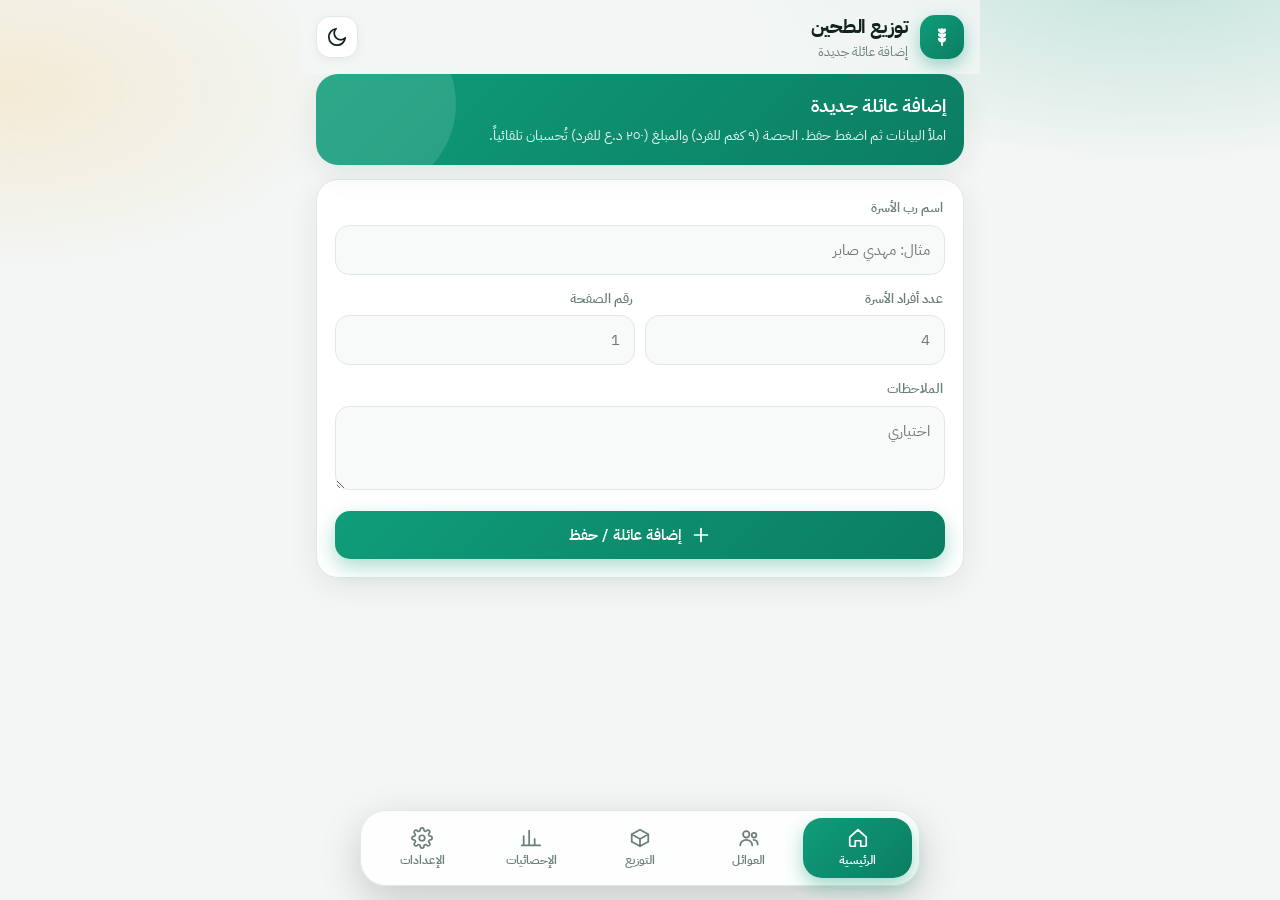
<file: index.html>
<!DOCTYPE html>
<html lang="ar" dir="rtl">
<head>
<meta charset="UTF-8">
<meta name="viewport" content="width=device-width,initial-scale=1,viewport-fit=cover,user-scalable=no">
<meta name="theme-color" content="#0f9d7a">
<meta name="apple-mobile-web-app-capable" content="yes">
<meta name="mobile-web-app-capable" content="yes">
<title>توزيع الطحين</title>
<link rel="manifest" href="manifest.json">
<link rel="icon" href="icon.svg" type="image/svg+xml">
<link rel="preconnect" href="https://fonts.googleapis.com">
<link rel="preconnect" href="https://fonts.gstatic.com" crossorigin>
<link href="https://fonts.googleapis.com/css2?family=IBM+Plex+Sans+Arabic:wght@400;500;600;700&family=Tajawal:wght@400;500;700;800&display=swap" rel="stylesheet">
<style>
:root{
  --bg:#f3f6f5;--bg2:#e6efec;--card:#ffffff;--card2:#f7faf9;--text:#10231e;--muted:#6b7f79;--line:#e0e9e6;
  --pri:#0f9d7a;--pri2:#0b7d62;--pri-soft:#dff5ee;--gold:#f5b942;--gold-soft:#fff3d6;
  --red:#e5484d;--red-soft:#fdeaea;--blue:#3b82f6;--blue-soft:#e6f0ff;--amber:#e08a00;--amber-soft:#fff1d9;
  --shadow:0 8px 30px rgba(16,35,30,.08);--shadow2:0 2px 10px rgba(16,35,30,.06);--r:22px;
  --font:'IBM Plex Sans Arabic','Tajawal',system-ui,-apple-system,'Segoe UI',Tahoma,sans-serif;
}
[data-theme=dark]{
  --bg:#0b1512;--bg2:#10201b;--card:#13241f;--card2:#183029;--text:#e8f3ef;--muted:#8fa8a0;--line:#223a33;
  --pri:#21c49b;--pri2:#16a681;--pri-soft:#12392f;--gold:#f5c35c;--gold-soft:#3a2f14;
  --red:#ff6b70;--red-soft:#3a1a1c;--blue:#6aa3ff;--blue-soft:#14284a;--amber:#ffb23f;--amber-soft:#3a2b10;
  --shadow:0 8px 30px rgba(0,0,0,.35);--shadow2:0 2px 10px rgba(0,0,0,.3);
}
*{box-sizing:border-box;-webkit-tap-highlight-color:transparent}
html,body{margin:0;padding:0}
body{font-family:var(--font);background:var(--bg);color:var(--text);min-height:100vh;overflow-x:hidden;font-size:15px;line-height:1.6}
body::before{content:"";position:fixed;inset:0;z-index:-1;background:
  radial-gradient(600px 300px at 90% -5%,color-mix(in srgb,var(--pri) 22%,transparent),transparent 70%),
  radial-gradient(500px 260px at 0% 10%,color-mix(in srgb,var(--gold) 18%,transparent),transparent 70%)}
button,input,select,textarea{font-family:inherit;font-size:inherit;color:inherit}
.app{max-width:680px;margin:0 auto;padding:0 16px calc(120px + env(safe-area-inset-bottom))}
header.top{position:sticky;top:0;z-index:20;margin:0 -16px;padding:calc(12px + env(safe-area-inset-top)) 16px 12px;display:flex;align-items:center;gap:12px;
  background:color-mix(in srgb,var(--bg) 78%,transparent);backdrop-filter:blur(16px);-webkit-backdrop-filter:blur(16px)}
.logo{width:44px;height:44px;border-radius:15px;background:linear-gradient(135deg,var(--pri),var(--pri2));display:grid;place-items:center;color:#fff;box-shadow:0 6px 16px color-mix(in srgb,var(--pri) 40%,transparent)}
.titles{flex:1;min-width:0}
.titles h1{margin:0;font-size:19px;font-weight:700;letter-spacing:-.2px}
.titles p{margin:0;font-size:12.5px;color:var(--muted)}
.icon-btn{width:42px;height:42px;border-radius:14px;border:1px solid var(--line);background:var(--card);display:grid;place-items:center;cursor:pointer;box-shadow:var(--shadow2);transition:.2s}
.icon-btn:active{transform:scale(.92)}
svg.i{width:22px;height:22px;stroke:currentColor;fill:none;stroke-width:1.9;stroke-linecap:round;stroke-linejoin:round;flex:none}
/* pages */
main{position:relative}
.page{display:none}
.page.active{display:block}
.page.from-left{animation:fromLeft .38s cubic-bezier(.2,.8,.2,1)}
.page.from-right{animation:fromRight .38s cubic-bezier(.2,.8,.2,1)}
.page.fade{animation:fade .3s ease}
@keyframes fromLeft{from{opacity:0;transform:translateX(-46px) scale(.98)}to{opacity:1;transform:none}}
@keyframes fromRight{from{opacity:0;transform:translateX(46px) scale(.98)}to{opacity:1;transform:none}}
@keyframes fade{from{opacity:0}to{opacity:1}}
.page-title{display:flex;align-items:center;gap:10px;margin:8px 2px 14px}
.page-title h2{margin:0;font-size:22px;font-weight:700}
.page-title .pill{margin-inline-start:auto}
.card{background:var(--card);border:1px solid var(--line);border-radius:var(--r);padding:18px;box-shadow:var(--shadow);margin-bottom:14px}
.hero{background:linear-gradient(135deg,var(--pri),var(--pri2));color:#fff;border:none;position:relative;overflow:hidden}
.hero::after{content:"";position:absolute;width:180px;height:180px;border-radius:50%;background:rgba(255,255,255,.12);left:-40px;top:-60px}
.hero h3{margin:0 0 4px;font-size:18px}.hero p{margin:0;opacity:.9;font-size:13.5px}
label.f{display:block;font-size:13px;font-weight:600;color:var(--muted);margin:0 2px 6px}
.field{margin-bottom:14px}
input[type=text],input[type=number],input[type=password],input[type=url],input[type=search],select,textarea{
  width:100%;padding:13px 14px;border-radius:14px;border:1.5px solid var(--line);background:var(--card2);outline:none;transition:.2s;appearance:none;-webkit-appearance:none}
textarea{resize:vertical;min-height:84px}
input:focus,select:focus,textarea:focus{border-color:var(--pri);box-shadow:0 0 0 4px color-mix(in srgb,var(--pri) 18%,transparent);background:var(--card)}
select{background-image:url("data:image/svg+xml,%3Csvg xmlns='http://www.w3.org/2000/svg' width='14' height='14' viewBox='0 0 24 24' fill='none' stroke='%23889' stroke-width='2.5'%3E%3Cpath d='M6 9l6 6 6-6'/%3E%3C/svg%3E");background-repeat:no-repeat;background-position:14px center;padding-inline-start:36px}
.search{position:relative}
.search svg{position:absolute;inset-inline-start:14px;top:50%;transform:translateY(-50%);color:var(--muted);width:20px;height:20px}
.search input{padding-inline-start:44px}
.btn{display:inline-flex;align-items:center;justify-content:center;gap:8px;padding:13px 18px;border-radius:15px;border:none;font-weight:600;cursor:pointer;transition:.18s;background:var(--pri-soft);color:var(--pri2);white-space:nowrap}
[data-theme=dark] .btn{color:var(--pri)}
.btn:active{transform:scale(.96)}
.btn.primary{background:linear-gradient(135deg,var(--pri),var(--pri2));color:#fff;box-shadow:0 8px 20px color-mix(in srgb,var(--pri) 35%,transparent)}
.btn.danger{background:var(--red-soft);color:var(--red)}
.btn.gold{background:var(--gold-soft);color:var(--amber)}
.btn.blue{background:var(--blue-soft);color:var(--blue)}
.btn.ghost{background:var(--card2);color:var(--text);border:1px solid var(--line)}
.btn.block{width:100%}
.btn.sm{padding:9px 12px;font-size:13px;border-radius:12px}
.btn[disabled]{opacity:.5;pointer-events:none}
.row{display:flex;gap:10px;flex-wrap:wrap}
.row>*{flex:1}
.muted{color:var(--muted)}
.pill{display:inline-flex;align-items:center;gap:6px;padding:4px 11px;border-radius:99px;font-size:12.5px;font-weight:600;background:var(--pri-soft);color:var(--pri2)}
[data-theme=dark] .pill{color:var(--pri)}
.pill.full{background:var(--pri-soft);color:var(--pri2)}
.pill.part{background:var(--amber-soft);color:var(--amber)}
.pill.none{background:var(--red-soft);color:var(--red)}
.pill.ok{background:var(--pri-soft);color:var(--pri2)}
.pill.bad{background:var(--red-soft);color:var(--red)}
.sticky-tools{position:sticky;top:calc(68px + env(safe-area-inset-top));z-index:10;background:color-mix(in srgb,var(--bg) 85%,transparent);backdrop-filter:blur(12px);-webkit-backdrop-filter:blur(12px);margin:0 -16px 12px;padding:6px 16px}
/* family card */
.fam-head{display:flex;gap:12px;align-items:center;margin-bottom:12px}
.avatar{width:46px;height:46px;border-radius:16px;background:linear-gradient(135deg,var(--gold),#ec9c1d);color:#fff;font-weight:800;display:grid;place-items:center;font-size:19px}
.fam-head h3{margin:0;font-size:17px;font-weight:700}
.grid2{display:grid;grid-template-columns:1fr 1fr;gap:8px}
.kv{background:var(--card2);border:1px solid var(--line);border-radius:14px;padding:10px 12px}
.kv small{display:block;color:var(--muted);font-size:12px}
.kv b{font-size:15px;font-weight:700}
.kv.wide{grid-column:1/-1}
.note{margin-top:10px;background:var(--gold-soft);color:var(--amber);padding:9px 12px;border-radius:12px;font-size:13.5px}
.linked{margin-top:10px;background:var(--blue-soft);color:var(--blue);padding:9px 12px;border-radius:12px;font-size:13.5px}
.actions{display:grid;grid-template-columns:1fr 1fr;gap:8px;margin-top:12px}
/* dist */
.line{display:flex;justify-content:space-between;gap:10px;padding:9px 0;border-bottom:1px dashed var(--line)}
.line:last-of-type{border-bottom:none}
.line span:first-child{color:var(--muted)}
.line b{font-weight:600;text-align:left}
.check{display:flex;align-items:center;gap:12px;padding:13px 14px;border:1.5px solid var(--line);border-radius:16px;background:var(--card2);cursor:pointer;margin-top:10px;transition:.2s;user-select:none}
.check input{display:none}
.check .box{width:26px;height:26px;border-radius:9px;border:2px solid var(--muted);display:grid;place-items:center;transition:.2s;flex:none;color:transparent}
.check input:checked+.box{background:var(--pri);border-color:var(--pri);color:#fff}
.check input:checked~.t{color:var(--pri2)}
.check.off{opacity:.55;pointer-events:none}
.seg{display:flex;background:var(--card2);border:1px solid var(--line);border-radius:15px;padding:4px;gap:4px;margin-bottom:12px}
.seg button{flex:1;border:none;background:none;padding:10px;border-radius:12px;font-weight:600;cursor:pointer;color:var(--muted);transition:.2s}
.seg button.on{background:var(--card);color:var(--pri2);box-shadow:var(--shadow2)}
[data-theme=dark] .seg button.on{color:var(--pri)}
.member-mini{display:flex;align-items:center;justify-content:space-between;padding:10px 12px;background:var(--card2);border:1px solid var(--line);border-radius:14px;margin-top:8px}
.joint-tag{display:inline-flex;gap:6px;align-items:center;font-size:12.5px;color:var(--blue);background:var(--blue-soft);padding:3px 10px;border-radius:99px;font-weight:600}
.varmark{display:flex;align-items:center;justify-content:space-between;gap:8px;margin-bottom:12px;padding:9px 12px;border-radius:12px;font-weight:700;font-size:13.5px}
.varmark.add{background:var(--pri-soft);color:var(--pri2)}.varmark.del{background:var(--red-soft);color:var(--red)}
.varmark small{font-weight:500;opacity:.8}.varmark button{border:none;background:rgba(0,0,0,.08);color:inherit;border-radius:9px;padding:4px 10px;cursor:pointer;font-weight:600}
.empty{text-align:center;color:var(--muted);padding:38px 12px}
.empty svg{width:54px;height:54px;opacity:.5;margin-bottom:8px}
/* stats */
.stats{display:grid;grid-template-columns:1fr 1fr;gap:10px;margin-bottom:14px}
.stat{background:var(--card);border:1px solid var(--line);border-radius:20px;padding:14px;box-shadow:var(--shadow2)}
.stat small{color:var(--muted);font-size:12.5px;display:block}
.stat b{font-size:22px;font-weight:800;display:block;margin-top:2px}
.stat .s{font-size:12.5px;color:var(--muted)}
.stat.g{background:linear-gradient(135deg,var(--pri),var(--pri2));color:#fff;border:none}
.stat.g small,.stat.g .s{color:rgba(255,255,255,.85)}
.stat.y{background:linear-gradient(135deg,var(--gold),#ec9c1d);color:#fff;border:none}
.stat.y small,.stat.y .s{color:rgba(255,255,255,.9)}
details.acc{background:var(--card);border:1px solid var(--line);border-radius:20px;margin-bottom:10px;box-shadow:var(--shadow2);overflow:hidden}
details.acc summary{list-style:none;padding:15px 16px;font-weight:700;cursor:pointer;display:flex;align-items:center;gap:10px}
details.acc summary::-webkit-details-marker{display:none}
details.acc summary .chev{margin-inline-start:auto;transition:.25s}
details.acc[open] summary .chev{transform:rotate(180deg)}
details.acc .body{padding:0 16px 16px}
ol.names{margin:12px 0 0;padding:0;list-style:none;counter-reset:n;max-height:340px;overflow:auto}
ol.names li{counter-increment:n;display:flex;gap:12px;align-items:center;padding:10px 4px;border-bottom:1px dashed var(--line)}
ol.names li::before{content:counter(n);min-width:30px;height:30px;border-radius:10px;background:var(--pri-soft);color:var(--pri2);font-weight:700;font-size:13px;display:grid;place-items:center}
[data-theme=dark] ol.names li::before{color:var(--pri)}
.chips{display:flex;flex-wrap:wrap;gap:8px}
.chip{padding:10px 16px;border-radius:14px;border:1.5px solid var(--line);background:var(--card2);cursor:pointer;font-weight:600;transition:.2s}
.chip.on{background:var(--pri);color:#fff;border-color:var(--pri);box-shadow:0 6px 14px color-mix(in srgb,var(--pri) 30%,transparent)}
/* nav */
nav.dock{position:fixed;z-index:30;bottom:calc(14px + env(safe-area-inset-bottom));left:50%;transform:translateX(-50%);width:min(560px,calc(100% - 24px));
  display:flex;padding:7px;border-radius:26px;background:color-mix(in srgb,var(--card) 82%,transparent);backdrop-filter:blur(22px);-webkit-backdrop-filter:blur(22px);
  border:1px solid var(--line);box-shadow:0 14px 40px rgba(0,0,0,.18)}
nav.dock button{flex:1;border:none;background:none;display:flex;flex-direction:column;align-items:center;gap:3px;padding:9px 2px;border-radius:19px;color:var(--muted);font-size:11.5px;font-weight:600;cursor:pointer;transition:.28s}
nav.dock button.on{background:linear-gradient(135deg,var(--pri),var(--pri2));color:#fff;box-shadow:0 8px 18px color-mix(in srgb,var(--pri) 38%,transparent)}
nav.dock button:active{transform:scale(.93)}
/* sheet */
.sheet-wrap{position:fixed;inset:0;z-index:50;background:rgba(5,15,12,.5);backdrop-filter:blur(4px);display:none;align-items:flex-end;justify-content:center}
.sheet-wrap.show{display:flex;animation:fade .2s}
.sheet{width:min(680px,100%);max-height:90vh;overflow:auto;background:var(--card);border-radius:28px 28px 0 0;padding:12px 18px calc(24px + env(safe-area-inset-bottom));animation:up .32s cubic-bezier(.2,.8,.2,1)}
@keyframes up{from{transform:translateY(60%);opacity:.4}to{transform:none;opacity:1}}
.sheet .grab{width:44px;height:5px;border-radius:9px;background:var(--line);margin:0 auto 14px}
.sheet h3{margin:0 0 14px;font-size:19px}
.numgrid{display:grid;grid-template-columns:repeat(5,1fr);gap:8px}
.numgrid button{padding:14px 0;border-radius:14px;border:1.5px solid var(--line);background:var(--card2);font-weight:700;font-size:16px;cursor:pointer}
.numgrid button:active{background:var(--pri);color:#fff}
.pick{display:flex;align-items:center;gap:12px;padding:12px;border:1px solid var(--line);border-radius:14px;margin-top:8px;cursor:pointer;background:var(--card2)}
.pick input{width:22px;height:22px;accent-color:var(--pri)}
#toast{position:fixed;z-index:70;top:calc(16px + env(safe-area-inset-top));left:50%;transform:translate(-50%,-120px);background:var(--text);color:var(--bg);padding:12px 18px;border-radius:16px;font-weight:600;max-width:90%;text-align:center;transition:.4s cubic-bezier(.2,.8,.2,1);box-shadow:var(--shadow)}
#toast.show{transform:translate(-50%,0)}
.section-h{font-weight:700;margin:18px 4px 10px;display:flex;align-items:center;gap:8px}
.hint{font-size:12.5px;color:var(--muted);margin-top:8px}
.clock{font-variant-numeric:tabular-nums}
@media (max-width:380px){.actions{grid-template-columns:1fr}.numgrid{grid-template-columns:repeat(4,1fr)}}
</style>
</head>
<body>
<div class="app">
  <header class="top">
    <div class="logo"><svg class="i" viewBox="0 0 24 24"><path d="M12 3v18M12 7c-2 0-3.5-1.4-3.5-3.2C10.2 3.8 12 5 12 7zM12 7c2 0 3.5-1.4 3.5-3.2C13.8 3.8 12 5 12 7zM12 12c-2 0-3.5-1.4-3.5-3.2C10.2 8.8 12 10 12 12zM12 12c2 0 3.5-1.4 3.5-3.2C13.8 8.8 12 10 12 12zM12 17c-2 0-3.5-1.4-3.5-3.2C10.2 13.8 12 15 12 17zM12 17c2 0 3.5-1.4 3.5-3.2C13.8 13.8 12 15 12 17z"/></svg></div>
    <div class="titles"><h1>توزيع الطحين</h1><p id="subtitle">إدارة العوائل والحصص الشهرية</p></div>
    <button class="icon-btn" id="themeBtn" title="الوضع" aria-label="تبديل الوضع"></button>
  </header>

  <main id="main">
    <!-- 1 الرئيسية -->
    <section class="page active" id="p0">
      <div class="card hero"><h3>إضافة عائلة جديدة</h3><p>املأ البيانات ثم اضغط حفظ. الحصة (٩ كغم للفرد) والمبلغ (٢٥٠ د.ع للفرد) تُحسبان تلقائياً.</p></div>
      <form class="card" id="addForm" autocomplete="off">
        <div class="field"><label class="f">اسم رب الأسرة</label><input type="text" id="aName" placeholder="مثال: مهدي صابر" required></div>
        <div class="row">
          <div class="field"><label class="f">عدد أفراد الأسرة</label><input type="number" id="aMembers" inputmode="numeric" min="1" placeholder="4" required></div>
          <div class="field"><label class="f">رقم الصفحة</label><input type="text" id="aPage" inputmode="numeric" placeholder="1" required></div>
        </div>
        <div class="field"><label class="f">الملاحظات</label><textarea id="aNotes" placeholder="اختياري"></textarea></div>
        <button class="btn primary block" type="submit" id="addBtn"></button>
      </form>
    </section>

    <!-- 2 العوائل -->
    <section class="page" id="p1">
      <div class="page-title"><h2>العوائل</h2><span class="pill" id="famCount">0</span></div>
      <div class="sticky-tools"><div class="search"><svg class="i" viewBox="0 0 24 24"><circle cx="11" cy="11" r="7"/><path d="M20 20l-3.5-3.5"/></svg><input type="search" id="famSearch" placeholder="ابحث بالاسم أو رقم الصفحة"></div></div>
      <div class="row" style="margin-bottom:14px">
        <button class="btn blue" id="famBackup"></button>
        <button class="btn gold" id="famRestore"></button>
        <input type="file" id="famRestoreFile" accept=".json,application/json" hidden>
      </div>
      <div id="famList"></div>
    </section>

    <!-- 3 التوزيع -->
    <section class="page" id="p2">
      <div class="page-title"><h2>التوزيع</h2></div>
      <div class="card">
        <div class="row">
          <div class="field"><label class="f">السنة</label><select id="dYear"></select></div>
          <div class="field"><label class="f">الشهر</label><select id="dMonth"></select></div>
        </div>
        <div class="field"><label class="f">اسم الموزّع</label><input type="text" id="dDist" placeholder="يُحفظ تلقائياً لهذا الشهر"></div>
        <div class="line"><span>الوقت والتاريخ</span><b class="clock" id="dClock">—</b></div>
        <div class="hint" id="dHint"></div>
      </div>
      <div class="search" style="margin-bottom:14px"><svg class="i" viewBox="0 0 24 24"><circle cx="11" cy="11" r="7"/><path d="M20 20l-3.5-3.5"/></svg><input type="search" id="dSearch" placeholder="ابحث عن العائلة المراد التوزيع لها"></div>
      <div id="dResults"></div>
    </section>

    <!-- 4 الإحصائيات -->
    <section class="page" id="p3">
      <div class="page-title"><h2>الإحصائيات</h2></div>
      <div class="card"><div class="row">
        <div class="field" style="margin:0"><label class="f">السنة</label><select id="sYear"></select></div>
        <div class="field" style="margin:0"><label class="f">الشهر</label><select id="sMonth"></select></div>
      </div></div>
      <div class="stats" id="statsGrid"></div>
      <div id="statLists"></div>
      <div class="card" style="margin-top:16px">
        <div class="section-h" style="margin-top:0"><span id="expIcon"></span> تصدير وطباعة القوائم</div>
        <label class="f">صيغة الملف</label>
        <div class="chips" id="fmtChips">
          <div class="chip on" data-v="docx">Word .docx</div><div class="chip" data-v="xlsx">Excel .xlsx</div><div class="chip" data-v="pdf">PDF</div><div class="chip" data-v="txt">TXT</div><div class="chip" data-v="html">HTML</div>
        </div>
        <div class="field" style="margin-top:14px"><label class="f">القائمة المطلوبة</label>
          <select id="expList"><option value="all">قائمة أسماء الأسر بالكامل</option><option value="full">قائمة الأسر المستلمة بالكامل</option><option value="part">قائمة الأسر المستلمة بشكل جزئي</option><option value="none">قائمة الأسر غير المستلمة إطلاقاً</option></select></div>
        <div class="row"><button class="btn primary" id="expDown"></button><button class="btn blue" id="expShare"></button><button class="btn ghost" id="expPrint"></button></div>
        <div class="hint">يُنشأ ملف حقيقي بالصيغة المختارة ويُحفظ في ملفات الهاتف ويفتح بأي قارئ ملفات.</div>
      </div>
    </section>

    <!-- 5 الإعدادات -->
    <section class="page" id="p4">
      <div class="page-title"><h2>الإعدادات</h2></div>
      <div class="card">
        <div class="section-h" style="margin-top:0"><span class="ico" data-i="save"></span> النسخ الاحتياطي الكامل</div>
        <div class="row"><button class="btn primary" id="fullBackup"></button><button class="btn gold" id="fullRestore"></button></div>
        <input type="file" id="fullRestoreFile" accept=".json,application/json" hidden>
        <div class="hint">النسخة الكاملة تشمل العوائل وسجل التوزيع والإعدادات (بدون رمز البوت).</div>
      </div>
      <div class="card">
        <div class="section-h" style="margin-top:0"><span class="ico" data-i="cloud"></span> المزامنة Google Sheets</div>
        <div class="field"><label class="f">رابط Google Apps Script</label><input type="url" id="sheetUrl" placeholder="https://script.google.com/macros/s/.../exec" dir="ltr"></div>
        <button class="btn primary block" id="sheetSave"></button>
        <div class="line" style="margin-top:8px"><span>حالة المزامنة</span><b><span class="pill none" id="sheetStatus">غير جاهز</span></b></div>
        <div class="row" style="margin-top:8px"><button class="btn blue" id="sheetSync"></button><button class="btn gold" id="sheetRestore"></button></div>
        <div class="hint" id="sheetLast"></div>
      </div>
      <div class="card">
        <div class="section-h" style="margin-top:0"><span class="ico" data-i="send"></span> إشعارات Telegram</div>
        <p class="muted" style="margin-top:0;font-size:13.5px">أدخل توكن البوت فقط. سيبحث التطبيق تلقائياً عن آخر قروب/مجموعة أرسل فيها البوت أو استلم منها رسالة، ويحفظ Chat ID داخلياً. لا تحتاج إلى إدخال Chat ID يدوياً.</p>
        <div class="field"><label class="f">توكن بوت Telegram</label><input type="password" id="tgToken" placeholder="123456789:AA..." dir="ltr" autocomplete="off"></div>
        <div class="row"><button class="btn primary" id="tgSave"></button><button class="btn blue" id="tgDiscover"></button><button class="btn ghost" id="tgTest"></button></div>
        <div class="line" style="margin-top:8px"><span>الحالة</span><b><span class="pill none" id="tgStatus">غير مُهيّأ</span></b></div>
        <div class="hint" id="tgChatInfo"></div>
      </div>
      <div class="card">
        <div class="section-h" style="margin-top:0"><span class="ico" data-i="moon"></span> المظهر</div>
        <div class="seg" id="themeSeg"><button data-v="auto">تلقائي</button><button data-v="light">فاتح</button><button data-v="dark">داكن</button></div>
      </div>
    </section>
  </main>
</div>

<nav class="dock" id="dock"></nav>
<div class="sheet-wrap" id="sheetWrap"><div class="sheet" id="sheet"></div></div>
<div id="toast"></div>

<script>
'use strict';
/* ========= ثوابت ========= */
const KEY='flourApp.v1', TOK_KEY='flourApp.tgToken';
const KG_PER_PERSON=9, PRICE_PER_PERSON=250, BAG=50;
const DEFAULT_SHEET='https://script.google.com/macros/s/AKfycbznQEkShjF-xUKw6oqso3JF8F31Gde44X9k23e41LhGQbSF8SHQ4VacNKlEAMklmOKa/exec';
const MONTHS=['يناير','فبراير','مارس','أبريل','مايو','يونيو','يوليو','أغسطس','سبتمبر','أكتوبر','نوفمبر','ديسمبر'];
const PAGES=[['home','الرئيسية'],['users','العوائل'],['box','التوزيع'],['chart','الإحصائيات'],['gear','الإعدادات']];
const SUB=['إضافة عائلة جديدة','قائمة العوائل والحصص','تسجيل استلام الحصص','أرقام وقوائم الشهر','النسخ والمزامنة والإشعارات'];

/* ========= أيقونات ========= */
const IC={
 home:'<path d="M3 11l9-8 9 8v9a1 1 0 0 1-1 1h-5v-6H9v6H4a1 1 0 0 1-1-1z"/>',
 users:'<circle cx="9" cy="8" r="3.5"/><path d="M2.5 20c0-3.5 3-6 6.5-6s6.5 2.5 6.5 6"/><circle cx="17.5" cy="9" r="2.5"/><path d="M17 14c2.8.2 4.5 2.3 4.5 5"/>',
 box:'<path d="M21 8l-9-5-9 5 9 5 9-5z"/><path d="M3 8v8l9 5 9-5V8M12 13v8"/>',
 chart:'<path d="M4 20V10M10 20V4M16 20v-7M22 20H2"/>',
 gear:'<circle cx="12" cy="12" r="3"/><path d="M19.4 15a1.7 1.7 0 0 0 .3 1.8l.1.1a2 2 0 1 1-2.8 2.8l-.1-.1a1.7 1.7 0 0 0-1.8-.3 1.7 1.7 0 0 0-1 1.5V21a2 2 0 1 1-4 0v-.1a1.7 1.7 0 0 0-1.1-1.5 1.7 1.7 0 0 0-1.8.3l-.1.1a2 2 0 1 1-2.8-2.8l.1-.1a1.7 1.7 0 0 0 .3-1.8 1.7 1.7 0 0 0-1.5-1H3a2 2 0 1 1 0-4h.1a1.7 1.7 0 0 0 1.5-1.1 1.7 1.7 0 0 0-.3-1.8l-.1-.1a2 2 0 1 1 2.8-2.8l.1.1a1.7 1.7 0 0 0 1.8.3H9a1.7 1.7 0 0 0 1-1.5V3a2 2 0 1 1 4 0v.1a1.7 1.7 0 0 0 1 1.5 1.7 1.7 0 0 0 1.8-.3l.1-.1a2 2 0 1 1 2.8 2.8l-.1.1a1.7 1.7 0 0 0-.3 1.8V9a1.7 1.7 0 0 0 1.5 1H21a2 2 0 1 1 0 4h-.1a1.7 1.7 0 0 0-1.5 1z"/>',
 plus:'<path d="M12 5v14M5 12h14"/>', minus:'<path d="M5 12h14"/>',
 edit:'<path d="M12 20h9"/><path d="M16.5 3.5a2.1 2.1 0 0 1 3 3L7 19l-4 1 1-4z"/>',
 trash:'<path d="M3 6h18M8 6V4h8v2M19 6l-1 14H6L5 6M10 11v6M14 11v6"/>',
 link:'<path d="M10 14a5 5 0 0 0 7 0l3-3a5 5 0 0 0-7-7l-1 1"/><path d="M14 10a5 5 0 0 0-7 0l-3 3a5 5 0 0 0 7 7l1-1"/>',
 swap:'<path d="M7 4l-4 4 4 4M3 8h14M17 20l4-4-4-4M21 16H7"/>',
 save:'<path d="M5 3h11l4 4v13a1 1 0 0 1-1 1H5a1 1 0 0 1-1-1V4a1 1 0 0 1 1-1z"/><path d="M8 3v5h7M8 21v-7h8v7"/>',
 down:'<path d="M12 3v12M7 10l5 5 5-5M4 21h16"/>', up:'<path d="M12 21V9M7 14l5-5 5 5M4 3h16"/>',
 share:'<circle cx="18" cy="5" r="3"/><circle cx="6" cy="12" r="3"/><circle cx="18" cy="19" r="3"/><path d="M8.6 10.7l6.8-4.4M8.6 13.3l6.8 4.4"/>',
 print:'<path d="M6 9V3h12v6M6 18H4a1 1 0 0 1-1-1v-6a2 2 0 0 1 2-2h14a2 2 0 0 1 2 2v6a1 1 0 0 1-1 1h-2"/><path d="M6 14h12v7H6z"/>',
 cloud:'<path d="M7 18a5 5 0 1 1 .9-9.9A6 6 0 0 1 19 10.5 4 4 0 0 1 18 18z"/>',
 send:'<path d="M22 2L11 13M22 2l-7 20-4-9-9-4z"/>',
 moon:'<path d="M21 13A9 9 0 1 1 11 3a7 7 0 0 0 10 10z"/>',
 sun:'<circle cx="12" cy="12" r="4"/><path d="M12 2v2M12 20v2M4.9 4.9l1.4 1.4M17.7 17.7l1.4 1.4M2 12h2M20 12h2M4.9 19.1l1.4-1.4M17.7 6.3l1.4-1.4"/>',
 check:'<path d="M5 12l5 5 9-10"/>', search:'<circle cx="11" cy="11" r="7"/><path d="M20 20l-3.5-3.5"/>',
 chev:'<path d="M6 9l6 6 6-6"/>', undo:'<path d="M3 7v6h6M3 13a9 9 0 1 0 3-7"/>', file:'<path d="M14 3H6a1 1 0 0 0-1 1v16a1 1 0 0 0 1 1h12a1 1 0 0 0 1-1V8z"/><path d="M14 3v5h5"/>'
};
const ic=(n,s)=>`<svg class="i" viewBox="0 0 24 24"${s?` style="width:${s}px;height:${s}px"`:''}>${IC[n]||''}</svg>`;


/* ========= Android Filesystem / Share bridge ========= */
function blobToBase64(blob){
  return new Promise((resolve,reject)=>{
    const r=new FileReader();
    r.onload=()=>resolve(String(r.result).split(',')[1]||'');
    r.onerror=reject;
    r.readAsDataURL(blob);
  });
}
async function nativeSaveBlob(blob,name,openAfter=false){
  if(!window.AndroidBridge)return false;
  try{
    const b64=await blobToBase64(blob);
    window.AndroidBridge.saveFile(name,blob.type||'application/octet-stream',b64,!!openAfter);
    return true;
  }catch(e){return false}
}
async function nativeShareBlob(blob,name){
  if(!window.AndroidBridge)return false;
  try{
    const b64=await blobToBase64(blob);
    window.AndroidBridge.shareFile(name,blob.type||'application/octet-stream',b64);
    return true;
  }catch(e){return false}
}

/* ========= أدوات ========= */
const $=(s,r=document)=>r.querySelector(s), $$=(s,r=document)=>[...r.querySelectorAll(s)];
const esc=s=>String(s??'').replace(/[&<>"']/g,c=>({'&':'&amp;','<':'&lt;','>':'&gt;','"':'&quot;',"'":'&#39;'}[c]));
const nf=n=>Number(n||0).toLocaleString('en-US');
const norm=s=>String(s||'').replace(/[٠-٩]/g,d=>'٠١٢٣٤٥٦٧٨٩'.indexOf(d)).toLowerCase().replace(/[\u064B-\u0652\u0640]/g,'').replace(/[أإآٱ]/g,'ا').replace(/ى/g,'ي').replace(/ة/g,'ه').replace(/\s+/g,' ').trim();
const uid=()=>Date.now().toString(36)+Math.random().toString(36).slice(2,7);
const fmtDT=ts=>{const d=new Date(ts);return d.toLocaleDateString('ar-EG')+' — '+d.toLocaleTimeString('ar-EG',{hour:'2-digit',minute:'2-digit'})};
let toastT; function toast(m){const t=$('#toast');t.textContent=m;t.classList.add('show');clearTimeout(toastT);toastT=setTimeout(()=>t.classList.remove('show'),2800)}
function confirmSheet(msg,yes,no='إلغاء'){return new Promise(res=>{openSheet(`<h3>تأكيد</h3><p style="margin:0 0 16px">${msg}</p><div class="row"><button class="btn danger" id="cY">${yes}</button><button class="btn ghost" id="cN">${no}</button></div>`);$('#cY').onclick=()=>{closeSheet();res(true)};$('#cN').onclick=()=>{closeSheet();res(false)};})}

/* ========= البيانات ========= */
const defaults=()=>({families:[],dist:{},queue:[],settings:{sheetUrl:DEFAULT_SHEET,tgChat:'',tgChatTitle:'',theme:'auto',lastSync:0}});
function load(){try{const d=JSON.parse(localStorage.getItem(KEY));if(d&&Array.isArray(d.families)){const df=defaults();return Object.assign(df,d,{settings:Object.assign(df.settings,d.settings||{})})}}catch(e){}return defaults()}
let db=load();
const save=()=>localStorage.setItem(KEY,JSON.stringify(db));
const getTok=()=>localStorage.getItem(TOK_KEY)||'';
const byId=id=>db.families.find(f=>f.id===id);
const split=kg=>({bags:Math.floor(kg/BAG),rem:kg%BAG});
const bagLabel=kg=>{const s=split(kg);return s.rem===0&&s.bags>0?`${s.bags} كيس`:`${s.bags} كيس و ${s.rem} كغم`};
const now=new Date();
const ui={y:now.getFullYear(),m:now.getMonth()+1,sy:now.getFullYear(),sm:now.getMonth()+1,mode:{},fmt:'docx',listOpen:{}};
const mkey=(y,m)=>y+'-'+m;
function getMonth(y=ui.y,m=ui.m,create=false){const k=mkey(y,m);if(!db.dist[k]){if(!create)return{distributor:'',datetime:null,recs:{}};db.dist[k]={distributor:'',datetime:null,recs:{}}}return db.dist[k]}
function need(f){const s=split(f.flour);return{bags:s.bags,rem:s.rem,hasBag:s.bags>0,hasKg:s.rem>0}}
function recvKg(f,r){const n=need(f);return(r&&r.bags&&n.hasBag?n.bags*BAG:0)+(r&&r.kg&&n.hasKg?n.rem:0)}
function recvAmt(f,kg){return f.flour>0?Math.round(f.amount*kg/f.flour):0}
function statusOf(f,r){const n=need(f);const t=(n.hasBag?1:0)+(n.hasKg?1:0);const d=(n.hasBag&&r&&r.bags?1:0)+(n.hasKg&&r&&r.kg?1:0);if(!t||!d)return'none';return d===t?'full':'part'}
const stLabel={full:'مستلم بالكامل',part:'مستلم جزئي',none:'غير مستلم'};
const sortFams=a=>[...a].sort((x,y)=>{const px=parseFloat(norm(x.page)),py=parseFloat(norm(y.page));if(!isNaN(px)&&!isNaN(py)&&px!==py)return px-py;return x.name.localeCompare(y.name,'ar')});

/* ========= السمة ========= */
function applyTheme(){const t=db.settings.theme;const dark=t==='dark'||(t==='auto'&&matchMedia('(prefers-color-scheme:dark)').matches);document.documentElement.dataset.theme=dark?'dark':'light';$('meta[name=theme-color]').content=dark?'#0b1512':'#0f9d7a';$('#themeBtn').innerHTML=ic(dark?'sun':'moon');$$('#themeSeg button').forEach(b=>b.classList.toggle('on',b.dataset.v===t))}
$('#themeBtn').onclick=()=>{db.settings.theme=document.documentElement.dataset.theme==='dark'?'light':'dark';save();applyTheme()};
$$('#themeSeg button').forEach(b=>b.onclick=()=>{db.settings.theme=b.dataset.v;save();applyTheme()});
matchMedia('(prefers-color-scheme:dark)').addEventListener?.('change',applyTheme);

/* ========= التنقل ========= */
let cur=0;
$('#dock').innerHTML=PAGES.map((p,i)=>`<button data-i="${i}">${ic(p[0])}<span>${p[1]}</span></button>`).join('');
$$('#dock button').forEach(b=>b.onclick=()=>go(+b.dataset.i));
function go(i,first){
  if(i<0||i>=PAGES.length)return;
  const old=$('.page.active');const nw=$('#p'+i);
  const dir=first?'fade':(i>cur?'from-left':'from-right'); // RTL: التالي يأتي من اليسار
  if(old)old.classList.remove('active','from-left','from-right','fade');
  nw.classList.add('active',dir);cur=i;
  $$('#dock button').forEach((b,k)=>b.classList.toggle('on',k===i));
  $('#subtitle').textContent=SUB[i];scrollTo({top:0,behavior:'smooth'});
  if(i===1)renderFamilies();if(i===2)renderDist();if(i===3)renderStats();if(i===4)renderSettings();
}
let tx=0,ty=0,tt=0,skip=false;
document.addEventListener('touchstart',e=>{const t=e.touches[0];tx=t.clientX;ty=t.clientY;tt=Date.now();skip=!!e.target.closest('input,textarea,select,.sheet-wrap,ol.names,.seg')},{passive:true});
document.addEventListener('touchend',e=>{if(skip||$('#sheetWrap').classList.contains('show'))return;const t=e.changedTouches[0];const dx=t.clientX-tx,dy=t.clientY-ty;
  if(Math.abs(dx)>80&&Math.abs(dx)>Math.abs(dy)*2&&Date.now()-tt<600){go(cur+(dx>0?1:-1))}},{passive:true});

/* ========= نافذة سفلية ========= */
function openSheet(html){$('#sheet').innerHTML='<div class="grab"></div>'+html;$('#sheetWrap').classList.add('show')}
function closeSheet(){$('#sheetWrap').classList.remove('show')}
$('#sheetWrap').addEventListener('click',e=>{if(e.target.id==='sheetWrap')closeSheet()});

/* ========= 1) الرئيسية ========= */
$('#addBtn').innerHTML=ic('plus')+' إضافة عائلة / حفظ';
$('#addForm').addEventListener('submit',e=>{
  e.preventDefault();
  const name=$('#aName').value.trim(),members=parseInt($('#aMembers').value,10),page=$('#aPage').value.trim(),notes=$('#aNotes').value.trim();
  if(!name||!(members>0)||!page){toast('أكمل الاسم والعدد ورقم الصفحة');return}
  db.families.push({id:uid(),name,members,page,notes,flour:members*KG_PER_PERSON,amount:members*PRICE_PER_PERSON,linkedIds:[],created:Date.now()});
  save();e.target.reset();toast('تمت إضافة عائلة '+name);autoSync();$('#aName').focus();
});

/* ========= 2) العوائل ========= */
$('#famBackup').innerHTML=ic('down')+' نسخ احتياطي';
$('#famRestore').innerHTML=ic('up')+' استعادة البيانات';
$('#famSearch').addEventListener('input',renderFamilies);
function famCard(f){
  const linked=f.linkedIds.map(byId).filter(Boolean);
  return `<article class="card fam" data-id="${f.id}">
  <div class="fam-head"><div class="avatar">${esc(f.name.trim()[0]||'؟')}</div><div style="flex:1;min-width:0"><h3>${esc(f.name)}</h3><span class="muted">رقم الصفحة ${esc(f.page)}</span></div></div>
  <div class="grid2">
    <div class="kv"><small>عدد أفراد الأسرة</small><b>${f.members}</b></div>
    <div class="kv"><small>المبلغ المستحق</small><b>${nf(f.amount)} د.ع</b></div>
    <div class="kv"><small>حصة الطحين الشهرية</small><b>${nf(f.flour)} كغم</b></div>
    <div class="kv"><small>التفصيل</small><b>${bagLabel(f.flour)}</b></div>
  </div>
  ${f.notes?`<div class="note">📝 ${esc(f.notes)}</div>`:''}
  ${linked.length?`<div class="linked">🔗 العوائل المرتبطة: ${linked.map(l=>esc(l.name)).join('، ')}</div>`:''}
  <div class="actions">
    <button class="btn blue sm" data-act="edit" data-id="${f.id}">${ic('edit',18)} تعديل التفاصيل بالكامل</button>
    <button class="btn gold sm" data-act="vars" data-id="${f.id}">${ic('swap',18)} المتغيرات</button>
    <button class="btn sm" data-act="link" data-id="${f.id}">${ic('link',18)} ربط العوائل</button>
    <button class="btn danger sm" data-act="del" data-id="${f.id}">${ic('trash',18)} حذف العائلة بالكامل</button>
  </div></article>`}
function renderFamilies(){
  const q=norm($('#famSearch').value);
  let list=sortFams(db.families);if(q)list=list.filter(f=>norm(f.name).includes(q)||norm(f.page)===q||norm(f.page).includes(q));
  $('#famCount').textContent=nf(db.families.length)+' عائلة';
  if(!q){$('#famList').innerHTML=`<div class="empty">${ic('search')}<div>${db.families.length?'اكتب اسم العائلة أو رقم الصفحة لعرض بطاقتها':'لم تُضف أي عائلة بعد'}</div></div>`;return}
  $('#famList').innerHTML=list.length?list.slice(0,30).map(famCard).join('')+(list.length>30?`<div class="hint" style="text-align:center">يظهر أول 30 نتيجة — دقّق البحث لتضييق النتائج</div>`:''):`<div class="empty">${ic('users')}<div>لا توجد نتائج مطابقة</div></div>`;
}
function openEdit(id){const f=byId(id);openSheet(`<h3>تعديل التفاصيل بالكامل</h3>
  <div class="field"><label class="f">اسم رب الأسرة</label><input type="text" id="eName" value="${esc(f.name)}"></div>
  <div class="row"><div class="field"><label class="f">عدد الأفراد</label><input type="number" id="eMem" min="1" value="${f.members}"></div><div class="field"><label class="f">رقم الصفحة</label><input type="text" id="ePage" value="${esc(f.page)}"></div></div>
  <div class="field"><label class="f">الملاحظات</label><textarea id="eNotes">${esc(f.notes)}</textarea></div>
  <div class="hint" style="margin:-4px 0 12px">التعديل هنا لا يغيّر الحصة الشهرية ولا المبلغ المستحق (للتغيير استخدم زر المتغيرات).</div>
  <button class="btn primary block" id="eSave">${ic('check')} حفظ التعديلات</button>`);
  $('#eSave').onclick=()=>{const n=$('#eName').value.trim(),m=parseInt($('#eMem').value,10),p=$('#ePage').value.trim();if(!n||!(m>0)||!p){toast('تحقق من البيانات');return}
    Object.assign(f,{name:n,members:m,page:p,notes:$('#eNotes').value.trim()});save();closeSheet();renderFamilies();toast('تم حفظ التعديلات');autoSync()}}
function openVars(id){const f=byId(id);
  openSheet(`<h3>المتغيرات — ${esc(f.name)}</h3><div class="row"><button class="btn primary" id="vAdd">${ic('plus')} إضافة فرد</button><button class="btn danger" id="vDel">${ic('minus')} حذف فرد</button></div><div id="vBody"></div>`);
  const pick=sign=>{ $('#vBody').innerHTML=`<p class="muted" style="margin:16px 0 10px">${sign>0?'اختر عدد الأفراد المراد إضافتهم':'اختر عدد الأفراد المراد حذفهم'} (الحالي: ${f.members})</p><div class="numgrid">${Array.from({length:20},(_,i)=>`<button data-n="${i+1}">${i+1}</button>`).join('')}</div>`;
    $$('#vBody .numgrid button').forEach(b=>b.onclick=()=>{const n=+b.dataset.n;if(sign<0&&f.members-n<1){toast('لا يمكن أن يقل عدد الأفراد عن 1');return}
      f.members+=sign*n;f.flour+=sign*n*KG_PER_PERSON;f.amount+=sign*n*PRICE_PER_PERSON;f.varMark={type:sign>0?'add':'del',n,ts:Date.now()};save();closeSheet();renderFamilies();toast(`أصبح عدد الأفراد ${f.members} — الحصة ${f.flour} كغم — المبلغ ${nf(f.amount)} د.ع`);autoSync()})};
  $('#vAdd').onclick=()=>pick(1);$('#vDel').onclick=()=>pick(-1)}
function openLink(id){const f=byId(id);
  const cands=sortFams(db.families.filter(x=>x.id!==id&&!x.linkedIds.length));
  openSheet(`<h3>ربط العوائل بعائلة ${esc(f.name)}</h3><div class="search"><svg class="i" viewBox="0 0 24 24">${IC.search}</svg><input type="search" id="lSearch" placeholder="ابحث عن العائلة المراد ربطها"></div><div id="lList" style="margin:10px 0 14px"></div><button class="btn primary block" id="lSave">${ic('save')} حفظ المعلومات</button>`);
  const sel=new Set(f.linkedIds);
  const draw=()=>{const q=norm($('#lSearch').value);const l=cands.filter(c=>!q||norm(c.name).includes(q)||norm(c.page)===q);
    $('#lList').innerHTML=l.length?l.map(c=>`<label class="pick"><input type="checkbox" data-id="${c.id}" ${sel.has(c.id)?'checked':''}><div><b>${esc(c.name)}</b><div class="muted" style="font-size:12.5px">صفحة ${esc(c.page)} — ${c.members} أفراد</div></div></label>`).join(''):'<div class="empty">لا توجد عوائل متاحة للربط</div>';
    $$('#lList input').forEach(i=>i.onchange=()=>{i.checked?sel.add(i.dataset.id):sel.delete(i.dataset.id)})};
  draw();$('#lSearch').oninput=draw;
  $('#lSave').onclick=()=>{db.families.forEach(x=>{if(x.id!==id)x.linkedIds=x.linkedIds.filter(i=>!sel.has(i))});f.linkedIds=[...sel];save();closeSheet();renderFamilies();toast('تم حفظ الربط');autoSync()}}
document.addEventListener('click',async e=>{
  const b=e.target.closest('[data-act]');if(!b)return;const id=b.dataset.id;
  if(b.dataset.act==='edit')openEdit(id);
  else if(b.dataset.act==='vars')openVars(id);
  else if(b.dataset.act==='link')openLink(id);
  else if(b.dataset.act==='del'){const f=byId(id);if(await confirmSheet(`هل تود بالفعل حذف عائلة <b>${esc(f.name)}</b> بالكامل؟ لا يمكن التراجع.`,'نعم')){
    db.families=db.families.filter(x=>x.id!==id);db.families.forEach(x=>x.linkedIds=x.linkedIds.filter(i=>i!==id));
    Object.values(db.dist).forEach(m=>delete m.recs[id]);save();renderFamilies();toast('تم حذف العائلة');autoSync()}}
});

/* ========= نسخ احتياطي ========= */
async function downloadBlob(blob,name,openAfter=false){
  if(await nativeSaveBlob(blob,name,openAfter))return;
  const a=document.createElement('a');a.href=URL.createObjectURL(blob);a.download=name;document.body.appendChild(a);a.click();
  setTimeout(()=>{URL.revokeObjectURL(a.href);a.remove()},1500)
}
const stamp=()=>new Date().toISOString().slice(0,10);
$('#famBackup').onclick=()=>{downloadBlob(new Blob([JSON.stringify({type:'families',families:db.families},null,1)],{type:'application/json'}),`families-backup-${stamp()}.json`,true);toast('تم تصدير نسخة العوائل')};
$('#famRestore').onclick=()=>$('#famRestoreFile').click();
$('#famRestoreFile').onchange=async e=>{const file=e.target.files[0];e.target.value='';if(!file)return;
  try{const d=JSON.parse(await file.text());const fam=d.families;if(!Array.isArray(fam))throw 0;
    if(!await confirmSheet(`سيتم استبدال بيانات العوائل الحالية بـ ${fam.length} عائلة من الملف. المتابعة؟`,'استعادة'))return;
    db.families=fam.map(f=>({linkedIds:[],notes:'',...f}));save();renderFamilies();toast('تمت استعادة بيانات العوائل');autoSync()}catch(err){toast('الملف غير صالح')}};

/* ========= 3) التوزيع ========= */
function fillYM(ys,ms,y,m){ys.innerHTML=Array.from({length:15},(_,i)=>2026+i).map(v=>`<option value="${v}">${v}</option>`).join('');ms.innerHTML=MONTHS.map((n,i)=>`<option value="${i+1}">${n}</option>`).join('');ys.value=y;ms.value=m}
fillYM($('#dYear'),$('#dMonth'),ui.y,ui.m);fillYM($('#sYear'),$('#sMonth'),ui.sy,ui.sm);
$('#dYear').onchange=()=>{ui.y=+$('#dYear').value;syncDistHeader();renderResults()};
$('#dMonth').onchange=()=>{ui.m=+$('#dMonth').value;syncDistHeader();renderResults()};
let dSearchT;$('#dSearch').addEventListener('input',()=>{clearTimeout(dSearchT);dSearchT=setTimeout(renderResults,180)});
function syncDistHeader(){const m=getMonth();$('#dDist').value=m.distributor||'';tickClock()}
function tickClock(){const m=getMonth();$('#dClock').textContent=fmtDT(m.datetime||Date.now());$('#dHint').textContent=m.datetime?`تم حفظ بيانات التوزيع لشهر ${MONTHS[ui.m-1]} ${ui.y} تلقائياً.`:'سيتم حفظ الاسم والوقت تلقائياً عند أول إدخال أو تسليم لهذا الشهر.'}
setInterval(()=>{if(cur===2)tickClock()},20000);
$('#dDist').addEventListener('input',()=>{const m=getMonth(ui.y,ui.m,true);m.distributor=$('#dDist').value.trim();if(!m.datetime)m.datetime=Date.now();save();tickClock()});
function renderDist(){syncDistHeader();renderResults()}
function groupOf(f){return[f,...f.linkedIds.map(byId).filter(Boolean)]}
function recBlock(f,m,idp){
  const r=m.recs[f.id]||{};const n=need(f);const st=statusOf(f,r);const kg=recvKg(f,r);const amt=recvAmt(f,kg);
  const bagChk=!n.hasBag?'':`<label class="check ${r.bags?'off':''}"><input type="checkbox" data-fid="${f.id}" data-k="bags" ${r.bags?'checked disabled':''}><span class="box">${ic('check',16)}</span><span class="t">استلام الأكياس (${n.bags} كيس)</span></label>`;
  const kgChk=!n.hasKg?'':`<label class="check ${r.kg?'off':''}"><input type="checkbox" data-fid="${f.id}" data-k="kg" ${r.kg?'checked disabled':''}><span class="box">${ic('check',16)}</span><span class="t">استلام الكيلوات فوق الكيس (${n.rem} كغم)</span></label>`;
  const vm=f.varMark?`<div class="varmark ${f.varMark.type}"><span>${f.varMark.type==='add'?'➕ تم إضافة فرد':'➖ تم حذف فرد'}${f.varMark.n>1?' ('+f.varMark.n+')':''} <small>— ${fmtDT(f.varMark.ts)}</small></span><button data-clearvar="${f.id}">إخفاء</button></div>`:'';
  return `<div class="card" data-card="${f.id}">
   ${vm}<div class="fam-head"><div class="avatar">${esc(f.name.trim()[0]||'؟')}</div><div style="flex:1;min-width:0"><h3>${esc(f.name)}</h3></div><span class="pill ${st}">${stLabel[st]}</span></div>
   <div class="line"><span>رقم الصفحة</span><b>${esc(f.page)}</b></div>
   ${f.notes?`<div class="line"><span>الملاحظات</span><b>${esc(f.notes)}</b></div>`:''}
   <div class="line"><span>عدد أفراد الأسرة</span><b>${f.members}</b></div>
   <div class="line"><span>الحصة الشهرية</span><b>${nf(f.flour)} كغم = ${bagLabel(f.flour)}</b></div>
   <div class="line"><span>المبلغ المستحق</span><b>${nf(f.amount)} د.ع</b></div>
   <div class="line"><span>الحالة</span><b>${stLabel[st]}</b></div>
   ${bagChk}${kgChk}
   <div class="line" style="margin-top:8px"><span>المبلغ المستلم فعلياً</span><b>${nf(amt)} د.ع</b></div>
   <div class="line"><span>الكمية المستلمة</span><b>${nf(kg)} كغم</b></div>
   <div class="line"><span>الكمية المتبقية عند الموزع</span><b>${nf(f.flour-kg)} كغم</b></div>
   <div class="row" style="margin-top:12px">
     <button class="btn primary" data-deliver="${f.id}" ${st==='full'?'disabled':''}>${ic('check')} تسليم وتسجيل الاستلام</button>
     ${kg>0?`<button class="btn danger" style="flex:0 0 auto" data-undo="${f.id}">${ic('undo',18)} إلغاء</button>`:''}
   </div></div>`}
function jointBlock(g,m,root){
  const tot=g.reduce((a,f)=>({mem:a.mem+f.members,fl:a.fl+f.flour,am:a.am+f.amount,rk:a.rk+recvKg(f,m.recs[f.id]),bg:a.bg+need(f).bags,kg:a.kg+need(f).rem}),{mem:0,fl:0,am:0,rk:0,bg:0,kg:0});
  const allBags=g.every(f=>!need(f).hasBag||(m.recs[f.id]||{}).bags), allKg=g.every(f=>!need(f).hasKg||(m.recs[f.id]||{}).kg);
  const anyBag=g.some(f=>need(f).hasBag),anyKg=g.some(f=>need(f).hasKg);
  const doneAll=allBags&&allKg;
  return `<div class="card" data-joint="${root.id}">
   <div class="fam-head"><div class="avatar">${ic('link',22)}</div><div style="flex:1"><h3>توزيع مشترك — ${esc(root.name)}</h3><span class="joint-tag">${g.length} عوائل</span></div></div>
   ${g.map(f=>{const st=statusOf(f,m.recs[f.id]);return `<div class="member-mini"><b>${esc(f.name)}</b><span class="pill ${st}">${stLabel[st]}</span></div>`}).join('')}
   <div style="height:10px"></div>
   <div class="line"><span>مجموع أفراد الأسر</span><b>${tot.mem}</b></div>
   <div class="line"><span>مجموع الحصة الشهرية</span><b>${nf(tot.fl)} كغم</b></div>
   <div class="line"><span>المبلغ المستحق الكلي</span><b>${nf(tot.am)} د.ع</b></div>
   <div class="line"><span>المستلم حتى الآن</span><b>${nf(tot.rk)} كغم</b></div>
   <div class="line"><span>المتبقي عند الموزع</span><b>${nf(tot.fl-tot.rk)} كغم</b></div>
   ${anyBag?`<label class="check ${allBags?'off':''}"><input type="checkbox" data-jk="bags" ${allBags?'checked disabled':''}><span class="box">${ic('check',16)}</span><span class="t">استلام الأكياس للجميع (${tot.bg} كيس)</span></label>`:''}
   ${anyKg?`<label class="check ${allKg?'off':''}"><input type="checkbox" data-jk="kg" ${allKg?'checked disabled':''}><span class="box">${ic('check',16)}</span><span class="t">استلام الكيلوات فوق الكيس للجميع (${tot.kg} كغم)</span></label>`:''}
   <button class="btn primary block" style="margin-top:12px" data-jdeliver="${root.id}" ${doneAll?'disabled':''}>${ic('check')} تسليم وتسجيل الاستلام بشكل مشترك</button></div>`}
function renderResults(){
  const q=norm($('#dSearch').value);const box=$('#dResults');
  if(!q){box.innerHTML=`<div class="empty">${ic('search')}<div>اكتب اسم العائلة أو رقم الصفحة لعرض بياناتها</div></div>`;return}
  let ms=db.families.filter(f=>norm(f.name).includes(q)||norm(f.page)===q);
  ms.sort((a,b)=>b.linkedIds.length-a.linkedIds.length);
  const seen=new Set(),out=[];const m=getMonth();
  const MAXR=20;let shown=0,more=false;
  ms.forEach(f=>{if(seen.has(f.id))return;if(shown>=MAXR){more=true;return}shown++;const g=groupOf(f);g.forEach(x=>seen.add(x.id));
    if(g.length===1){out.push(recBlock(f,m));return}
    const mode=ui.mode[f.id]||'joint';
    out.push(`<div class="seg" data-seg="${f.id}"><button class="${mode==='joint'?'on':''}" data-mode="joint">توزيع مشترك</button><button class="${mode==='single'?'on':''}" data-mode="single">توزيع فردي</button></div>`);
    out.push(mode==='joint'?jointBlock(g,m,f):g.map(x=>recBlock(x,m)).join(''))});
  if(more)out.push(`<div class="hint" style="text-align:center">يظهر أول ${MAXR} نتيجة — دقّق البحث لتضييق النتائج</div>`);
  box.innerHTML=out.length?out.join(''):`<div class="empty">${ic('users')}<div>لا توجد عائلة بهذا الاسم</div></div>`;
}
document.addEventListener('click',e=>{
  const cv=e.target.closest('[data-clearvar]');if(cv){const f=byId(cv.dataset.clearvar);if(f){delete f.varMark;save();renderResults();autoSync()}return}
  const sg=e.target.closest('[data-seg] [data-mode]');if(sg){ui.mode[sg.parentElement.dataset.seg]=sg.dataset.mode;renderResults();return}
  const d=e.target.closest('[data-deliver]');if(d){const id=d.dataset.deliver;const card=d.closest('[data-card]');
    const b=card.querySelector('[data-k=bags]:not(:disabled)'),k=card.querySelector('[data-k=kg]:not(:disabled)');
    const wb=!!(b&&b.checked),wk=!!(k&&k.checked);if(!wb&&!wk){toast('حدّد الأكياس أو الكيلوات المراد تسليمها');return}
    deliver(byId(id),wb,wk).then(renderResults);return}
  const j=e.target.closest('[data-jdeliver]');if(j){const root=byId(j.dataset.jdeliver);const card=j.closest('[data-joint]');
    const b=card.querySelector('[data-jk=bags]:not(:disabled)'),k=card.querySelector('[data-jk=kg]:not(:disabled)');
    const wb=!!(b&&b.checked),wk=!!(k&&k.checked);if(!wb&&!wk){toast('حدّد الأكياس أو الكيلوات المراد تسليمها');return}
    (async()=>{let c=0;for(const f of groupOf(root)){if(await deliver(f,wb,wk,true))c++}toast(c?`تم تسجيل تسليم ${c} عائلة`:'لا يوجد جديد للتسجيل');renderResults()})();return}
  const u=e.target.closest('[data-undo]');if(u){const f=byId(u.dataset.undo);confirmSheet(`إلغاء تسجيل استلام عائلة <b>${esc(f.name)}</b> لهذا الشهر؟`,'نعم، إلغاء','رجوع').then(ok=>{if(!ok)return;const m=getMonth();delete m.recs[f.id];save();renderResults();toast('تم إلغاء التسجيل');autoSync()})}
});
async function deliver(f,wb,wk,silent){
  const m=getMonth(ui.y,ui.m,true);if(!m.datetime)m.datetime=Date.now();
  const r=m.recs[f.id]||(m.recs[f.id]={});const n=need(f);const before=recvKg(f,r);
  if(wb&&n.hasBag&&!r.bags)r.bags=true;if(wk&&n.hasKg&&!r.kg)r.kg=true;
  const after=recvKg(f,r),dKg=after-before;if(dKg<=0){if(!silent)toast('لا يوجد جديد للتسجيل');return false}
  const dAmt=recvAmt(f,after)-recvAmt(f,before);r.ts=Date.now();r.by=m.distributor||'';
  r.log=(r.log||[]).concat({ts:r.ts,kg:dKg,amount:dAmt});save();
  if(!silent)toast(`تم تسجيل استلام ${f.name}`);
  const msg=`📦 تم تسجيل تسليم حصة طحين\n\n👤 اسم رب الأسرة: ${f.name}\n👨‍👩‍👧‍👦 عدد أفراد الأسرة: ${f.members} فرد\n🌾 حصة الطحين المستلمة: ${dKg} كغم\n💰 المبلغ المستحصل: ${nf(dAmt)} د.ع\n📅 الشهر والسنة: ${MONTHS[ui.m-1]} ${ui.y}\n🕒 تاريخ ووقت التسليم: ${fmtDT(r.ts)}`;
  notify(msg);autoSync();return true}

/* ========= Telegram ========= */
let tgWarned=false;
function tgApi(tok,method,body){return fetch(`https://api.telegram.org/bot${encodeURIComponent(tok)}/${method}`,{method:'POST',headers:{'Content-Type':'application/json'},body:JSON.stringify(body||{})}).then(async r=>{let j=null;try{j=await r.json()}catch(e){};return j||{ok:false,description:'استجابة غير صالحة من Telegram'}})}
async function tgDiscoverChat(){
  const tok=getTok();
  if(!tok)return{ok:false,err:'أدخل توكن البوت أولاً'};
  try{
    const me=await tgApi(tok,'getMe',{});
    if(!me.ok)return{ok:false,err:'التوكن غير صحيح: '+(me.description||'')};
    const r=await tgApi(tok,'getUpdates',{limit:100,allowed_updates:['message','channel_post']});
    if(!r.ok)return{ok:false,err:r.description||'تعذر قراءة تحديثات Telegram'};
    const updates=Array.isArray(r.result)?r.result:[];
    for(let i=updates.length-1;i>=0;i--){
      const u=updates[i];
      const c=(u.message&&u.message.chat)||(u.channel_post&&u.channel_post.chat);
      if(c&&(c.type==='group'||c.type==='supergroup')){
        db.settings.tgChat=String(c.id);
        db.settings.tgChatTitle=c.title||'المجموعة';
        save();
        return{ok:true,chat:String(c.id),title:c.title||'المجموعة'};
      }
    }
    return{ok:false,err:'لم أجد قروباً بعد. أضف البوت إلى القروب ثم أرسل داخل القروب رسالة مثل /start أو أي رسالة، وبعدها اضغط اكتشاف القروب.'};
  }catch(e){return{ok:false,err:'تعذر الاتصال بـ Telegram'}}
}
async function tgSend(text){const tok=getTok(),chat=db.settings.tgChat;if(!tok)return{ok:false,cfg:false};
  if(!chat){const d=await tgDiscoverChat();if(!d.ok)return{ok:false,cfg:true,err:d.err};}
  try{const r=await tgApi(tok,'sendMessage',{chat_id:db.settings.tgChat,text});return{ok:!!r.ok,cfg:true,err:r.description}}catch(e){return{ok:false,cfg:true,err:'تعذر الاتصال بالإنترنت'}}}
async function notify(text){const r=await tgSend(text);
  if(!r.cfg){if(!tgWarned){tgWarned=true;toast('لتفعيل إشعارات تيليجرام أدخل توكن البوت في الإعدادات')}return}
  if(!r.ok){db.queue.push(text);save();toast('تعذر إرسال إشعار تيليجرام، سيُعاد الإرسال لاحقاً')}}
async function flushQueue(){if(!db.queue.length||!navigator.onLine)return;const q=[...db.queue];db.queue=[];for(const t of q){const r=await tgSend(t);if(!r.ok)db.queue.push(t)}save()}
addEventListener('online',()=>{flushQueue();autoSync()});

/* ========= Google Sheets ========= */
let sheetReady=false;
const sUrl=()=>(db.settings.sheetUrl||'').trim();
let sheetErr='';
async function sheetPing(){const u=sUrl();sheetErr='';
  if(!/^https:\/\/script\.google(usercontent)?\.com\//.test(u)){sheetErr=u?'الرابط يجب أن يبدأ بـ https://script.google.com/':'';return false}
  const url=u+(u.includes('?')?'&':'?')+'action=ping&_='+Date.now();
  const ctl=new AbortController();const tm=setTimeout(()=>ctl.abort(),20000);
  try{
    const r=await fetch(url,{signal:ctl.signal,redirect:'follow',credentials:'omit'});
    const txt=await r.text();let j=null;try{j=JSON.parse(txt)}catch(e){}
    if(j&&j.ok===false){sheetErr='السكربت ردّ بخطأ: '+(j.error||j.message||'');return false}
    if(j)return true;
    sheetErr=/<html|<!doctype/i.test(txt)?'السكربت يردّ بصفحة HTML: تأكد أن النشر "Web app" والوصول "أي شخص" وأن آخر نسخة منشورة':'ردّ غير متوقع من السكربت';
    return false;
  }catch(e){
    if(e&&e.name==='AbortError'){sheetErr='انتهت مهلة الاتصال بالسكربت';return false}
    try{await fetch(url,{mode:'no-cors',signal:ctl.signal,credentials:'omit'});return true}
    catch(e2){sheetErr=(e2&&e2.name==='AbortError')?'انتهت مهلة الاتصال بالسكربت':'تعذر الوصول للرابط: تحقق من الإنترنت ومن صحة الرابط';return false}
  }finally{clearTimeout(tm)}}
async function sheetSyncNow(){const u=sUrl();if(!u)throw new Error('no url');
  await fetch(u,{method:'POST',mode:'no-cors',headers:{'Content-Type':'text/plain;charset=utf-8'},body:JSON.stringify({action:'sync',data:{families:db.families,dist:db.dist,months:MONTHS,ts:Date.now()}})});
  db.settings.lastSync=Date.now();save()}
let syncT;function autoSync(){if(!sUrl()||!sheetReady||!navigator.onLine)return;clearTimeout(syncT);syncT=setTimeout(()=>sheetSyncNow().catch(()=>{}),1500)}
async function refreshSheetStatus(){const el=$('#sheetStatus');el.className='pill part';el.textContent='جارٍ الفحص…';sheetReady=await sheetPing();el.className='pill '+(sheetReady?'ok':'bad');el.textContent=sheetReady?'جاهز':'غير جاهز';
  $('#sheetLast').textContent=(!sheetReady&&sheetErr?sheetErr+(db.settings.lastSync?' — ':''):'')+(db.settings.lastSync?'آخر مزامنة: '+fmtDT(db.settings.lastSync):'')}
$('#sheetSave').innerHTML=ic('save')+' حفظ ربط الرابط';
$('#sheetSync').innerHTML=ic('up')+' مزامنة كل البيانات الآن';
$('#sheetRestore').innerHTML=ic('down')+' استعادة من Google Sheets';
$('#sheetSave').onclick=async()=>{db.settings.sheetUrl=$('#sheetUrl').value.trim();save();await refreshSheetStatus();toast(sheetReady?'تم الربط — الرابط جاهز':'تم الحفظ لكن الرابط غير جاهز')};
$('#sheetSync').onclick=async()=>{if(!(await sheetPing())){sheetReady=false;refreshSheetStatus();toast('الرابط غير جاهز، تحقق من النشر والاتصال');return}
  try{await sheetSyncNow();toast('تمت مزامنة كل البيانات');refreshSheetStatus()}catch(e){toast('فشلت المزامنة')}};
$('#sheetRestore').onclick=async()=>{if(!await confirmSheet('سيتم استبدال بيانات هذا الجهاز بالبيانات المحفوظة في Google Sheets. المتابعة؟','استعادة'))return;
  try{const u=sUrl();const r=await fetch(u+(u.includes('?')?'&':'?')+'action=restore');const j=await r.json();if(!j.ok||!j.data||!Array.isArray(j.data.families))throw 0;
    db.families=j.data.families;db.dist=j.data.dist||{};save();toast('تمت الاستعادة من Google Sheets');renderFamilies()}catch(e){toast('تعذرت الاستعادة — لا توجد بيانات أو الرابط غير جاهز')}};

/* ========= 4) الإحصائيات ========= */
$('#sYear').onchange=()=>{ui.sy=+$('#sYear').value;renderStats()};$('#sMonth').onchange=()=>{ui.sm=+$('#sMonth').value;renderStats()};
$('#expIcon').innerHTML=ic('file');
function statData(){const m=getMonth(ui.sy,ui.sm);const fams=sortFams(db.families);const g={all:fams,full:[],part:[],none:[]};let kg=0,amt=0;
  fams.forEach(f=>{const r=m.recs[f.id];const s=statusOf(f,r);g[s].push(f);const k=recvKg(f,r);kg+=k;amt+=recvAmt(f,k)});
  const sp=split(kg);return{g,kg,amt,bags:sp.bags,rem:sp.rem}}
const LISTS=[['all','قائمة أسماء الأسر بالكامل'],['full','قائمة أسماء الأسر المستلمة بالكامل'],['part','قائمة أسماء الأسر المستلمة بشكل جزئي'],['none','قائمة أسماء الأسر غير المستلمة إطلاقاً']];
function renderStats(){const d=statData();
  $('#statsGrid').innerHTML=`<div class="stat g"><small>إجمالي الأسر بالكامل</small><b>${nf(d.g.all.length)}</b></div>
  <div class="stat y"><small>إجمالي المبلغ المستحصل</small><b>${nf(d.amt)}</b><span class="s">دينار عراقي</span></div>
  <div class="stat"><small>الأكياس الموزعة</small><b>${nf(d.bags)} كيس</b><span class="s">${d.rem?`+ ${d.rem} كغم`:'بدون كيلوات إضافية'} (${nf(d.kg)} كغم)</span></div>
  <div class="stat"><small>المستلمون بالكامل</small><b>${nf(d.g.full.length)}</b><span class="s">جزئي ${d.g.part.length} • غير مستلم ${d.g.none.length}</span></div>`;
  const wrap=$('#statLists');wrap.innerHTML=LISTS.map(([k,t])=>`<details class="acc" data-list="${k}" ${ui.listOpen[k]?'open':''}><summary>${t}<span class="pill">${d.g[k].length}</span><span class="chev">${ic('chev',20)}</span></summary><div class="body"><div class="search"><svg class="i" viewBox="0 0 24 24">${IC.search}</svg><input type="search" placeholder="بحث سريع داخل القائمة" data-lsearch="${k}"></div><ol class="names" id="ol-${k}"></ol></div></details>`).join('');
  const fill=k=>{const q=norm(($(`[data-lsearch=${k}]`)||{}).value);const arr=d.g[k].filter(f=>!q||norm(f.name).includes(q));$('#ol-'+k).innerHTML=arr.length?arr.map(f=>`<li>${esc(f.name)}</li>`).join(''):'<li style="justify-content:center;color:var(--muted)">لا توجد أسماء</li>';$('#ol-'+k).style.counterReset='n'};
  LISTS.forEach(([k])=>{fill(k);$(`[data-lsearch=${k}]`).oninput=()=>fill(k)});
  $$('details.acc').forEach(el=>el.addEventListener('toggle',()=>ui.listOpen[el.dataset.list]=el.open))}
$$('#fmtChips .chip').forEach(c=>c.onclick=()=>{ui.fmt=c.dataset.v;$$('#fmtChips .chip').forEach(x=>x.classList.toggle('on',x===c))});
$('#expDown').innerHTML=ic('down')+' تنزيل';$('#expShare').innerHTML=ic('share')+' مشاركة';$('#expPrint').innerHTML=ic('print')+' طباعة';

/* ========= مولدات الملفات ========= */
const enc=new TextEncoder();
const xesc=s=>String(s).replace(/[&<>"]/g,c=>({'&':'&amp;','<':'&lt;','>':'&gt;','"':'&quot;'}[c]));
let crcT;function crc32(b){if(!crcT){crcT=new Uint32Array(256);for(let n=0;n<256;n++){let c=n;for(let k=0;k<8;k++)c=c&1?0xEDB88320^(c>>>1):c>>>1;crcT[n]=c>>>0}}let c=0xFFFFFFFF;for(let i=0;i<b.length;i++)c=crcT[(c^b[i])&255]^(c>>>8);return(c^0xFFFFFFFF)>>>0}
function makeZip(files,mime){const parts=[],cd=[];let off=0;const dt=new Date();const time=(dt.getHours()<<11)|(dt.getMinutes()<<5)|(dt.getSeconds()>>1),date=((dt.getFullYear()-1980)<<9)|((dt.getMonth()+1)<<5)|dt.getDate();
  files.forEach(f=>{const nm=enc.encode(f.name),data=typeof f.data==='string'?enc.encode(f.data):f.data,crc=crc32(data);
    const h=new DataView(new ArrayBuffer(30));h.setUint32(0,0x04034b50,true);h.setUint16(4,20,true);h.setUint16(6,0x0800,true);h.setUint16(8,0,true);h.setUint16(10,time,true);h.setUint16(12,date,true);h.setUint32(14,crc,true);h.setUint32(18,data.length,true);h.setUint32(22,data.length,true);h.setUint16(26,nm.length,true);h.setUint16(28,0,true);
    parts.push(h.buffer,nm,data);
    const c=new DataView(new ArrayBuffer(46));c.setUint32(0,0x02014b50,true);c.setUint16(4,20,true);c.setUint16(6,20,true);c.setUint16(8,0x0800,true);c.setUint16(10,0,true);c.setUint16(12,time,true);c.setUint16(14,date,true);c.setUint32(16,crc,true);c.setUint32(20,data.length,true);c.setUint32(24,data.length,true);c.setUint16(28,nm.length,true);c.setUint32(42,off,true);
    cd.push(c.buffer,nm);off+=30+nm.length+data.length});
  const cdSize=cd.reduce((a,b)=>a+(b.byteLength??b.length),0);const e=new DataView(new ArrayBuffer(22));e.setUint32(0,0x06054b50,true);e.setUint16(8,files.length,true);e.setUint16(10,files.length,true);e.setUint32(12,cdSize,true);e.setUint32(16,off,true);
  return new Blob([...parts,...cd,e.buffer],{type:mime})}
function buildDocx(title,sub,names){
  const p=(t,o={})=>`<w:p><w:pPr><w:bidi/>${o.c?'<w:jc w:val="center"/>':''}<w:spacing w:after="${o.a??120}"/></w:pPr><w:r><w:rPr><w:rFonts w:ascii="Arial" w:hAnsi="Arial" w:cs="Arial"/>${o.b?'<w:b/><w:bCs/>':''}<w:rtl/><w:sz w:val="${o.s||28}"/><w:szCs w:val="${o.s||28}"/></w:rPr><w:t xml:space="preserve">${xesc(t)}</w:t></w:r></w:p>`;
  const body=p(title,{b:1,s:40,c:1,a:80})+p(sub,{s:24,c:1,a:300})+names.map((n,i)=>p(`${i+1}. ${n}`)).join('');
  return makeZip([
   {name:'[Content_Types].xml',data:'<?xml version="1.0" encoding="UTF-8" standalone="yes"?><Types xmlns="http://schemas.openxmlformats.org/package/2006/content-types"><Default Extension="rels" ContentType="application/vnd.openxmlformats-package.relationships+xml"/><Default Extension="xml" ContentType="application/xml"/><Override PartName="/word/document.xml" ContentType="application/vnd.openxmlformats-officedocument.wordprocessingml.document.main+xml"/></Types>'},
   {name:'_rels/.rels',data:'<?xml version="1.0" encoding="UTF-8" standalone="yes"?><Relationships xmlns="http://schemas.openxmlformats.org/package/2006/relationships"><Relationship Id="rId1" Type="http://schemas.openxmlformats.org/officeDocument/2006/relationships/officeDocument" Target="word/document.xml"/></Relationships>'},
   {name:'word/document.xml',data:`<?xml version="1.0" encoding="UTF-8" standalone="yes"?><w:document xmlns:w="http://schemas.openxmlformats.org/wordprocessingml/2006/main"><w:body>${body}<w:sectPr><w:pgSz w:w="11906" w:h="16838"/><w:pgMar w:top="1134" w:right="1134" w:bottom="1134" w:left="1134" w:header="708" w:footer="708" w:gutter="0"/><w:bidi/></w:sectPr></w:body></w:document>`}
  ],'application/vnd.openxmlformats-officedocument.wordprocessingml.document')}
function buildXlsx(title,names){
  const sp=n=>{const i=n.lastIndexOf(' — ');return i<0?[n,'']:[n.slice(0,i),n.slice(i+3).replace(/\D/g,'')]};
  const rows=[`<row r="1"><c r="A1" t="inlineStr"><is><t>التسلسل</t></is></c><c r="B1" t="inlineStr"><is><t>${xesc(title)}</t></is></c><c r="C1" t="inlineStr"><is><t>عدد أفراد الأسرة</t></is></c></row>`].concat(names.map((n,i)=>{const [a,b]=sp(n);return `<row r="${i+2}"><c r="A${i+2}"><v>${i+1}</v></c><c r="B${i+2}" t="inlineStr"><is><t>${xesc(a)}</t></is></c><c r="C${i+2}"><v>${b||0}</v></c></row>`}));
  return makeZip([
   {name:'[Content_Types].xml',data:'<?xml version="1.0" encoding="UTF-8" standalone="yes"?><Types xmlns="http://schemas.openxmlformats.org/package/2006/content-types"><Default Extension="rels" ContentType="application/vnd.openxmlformats-package.relationships+xml"/><Default Extension="xml" ContentType="application/xml"/><Override PartName="/xl/workbook.xml" ContentType="application/vnd.openxmlformats-officedocument.spreadsheetml.sheet.main+xml"/><Override PartName="/xl/worksheets/sheet1.xml" ContentType="application/vnd.openxmlformats-officedocument.spreadsheetml.worksheet+xml"/></Types>'},
   {name:'_rels/.rels',data:'<?xml version="1.0" encoding="UTF-8" standalone="yes"?><Relationships xmlns="http://schemas.openxmlformats.org/package/2006/relationships"><Relationship Id="rId1" Type="http://schemas.openxmlformats.org/officeDocument/2006/relationships/officeDocument" Target="xl/workbook.xml"/></Relationships>'},
   {name:'xl/workbook.xml',data:'<?xml version="1.0" encoding="UTF-8" standalone="yes"?><workbook xmlns="http://schemas.openxmlformats.org/spreadsheetml/2006/main" xmlns:r="http://schemas.openxmlformats.org/officeDocument/2006/relationships"><sheets><sheet name="الأسماء" sheetId="1" r:id="rId1"/></sheets></workbook>'},
   {name:'xl/_rels/workbook.xml.rels',data:'<?xml version="1.0" encoding="UTF-8" standalone="yes"?><Relationships xmlns="http://schemas.openxmlformats.org/package/2006/relationships"><Relationship Id="rId1" Type="http://schemas.openxmlformats.org/officeDocument/2006/relationships/worksheet" Target="worksheets/sheet1.xml"/></Relationships>'},
   {name:'xl/worksheets/sheet1.xml',data:`<?xml version="1.0" encoding="UTF-8" standalone="yes"?><worksheet xmlns="http://schemas.openxmlformats.org/spreadsheetml/2006/main"><sheetViews><sheetView rightToLeft="1" workbookViewId="0"/></sheetViews><cols><col min="1" max="1" width="10" customWidth="1"/><col min="2" max="2" width="40" customWidth="1"/><col min="3" max="3" width="18" customWidth="1"/></cols><sheetData>${rows.join('')}</sheetData></worksheet>`}
  ],'application/vnd.openxmlformats-officedocument.spreadsheetml.sheet')}
function buildHtml(title,sub,names){return`<!DOCTYPE html><html lang="ar" dir="rtl"><head><meta charset="utf-8"><meta name="viewport" content="width=device-width,initial-scale=1"><title>${xesc(title)}</title><style>body{font-family:'Segoe UI',Tahoma,Arial,sans-serif;max-width:720px;margin:24px auto;padding:0 16px;color:#10231e}h1{text-align:center;margin-bottom:4px}p.s{text-align:center;color:#6b7f79;margin-top:0}ol{padding-inline-start:36px}li{padding:7px 0;border-bottom:1px dashed #cfdcd8;font-size:18px}@media print{body{margin:0}}</style></head><body><h1>${xesc(title)}</h1><p class="s">${xesc(sub)}</p><ol>${names.map(n=>`<li>${xesc(n)}</li>`).join('')}</ol></body></html>`}
function buildTxt(title,sub,names){return'\uFEFF'+title+'\r\n'+sub+'\r\n'+'='.repeat(30)+'\r\n'+names.map((n,i)=>`${i+1}. ${n}`).join('\r\n')+'\r\n'}
async function buildPdf(title,sub,names){
  try{await document.fonts.load('700 40px "IBM Plex Sans Arabic"');await document.fonts.load('500 30px "IBM Plex Sans Arabic"')}catch(e){}
  const W=1240,H=1754,M=110,LH=56,first=260,per=Math.floor((H-first-120)/LH);const pagesN=Math.max(1,Math.ceil(names.length/per));const jp=[];
  const fam='"IBM Plex Sans Arabic","Tajawal",Tahoma,Arial,sans-serif';
  for(let p=0;p<pagesN;p++){const c=document.createElement('canvas');c.width=W;c.height=H;const x=c.getContext('2d');x.fillStyle='#fff';x.fillRect(0,0,W,H);x.direction='rtl';
    x.fillStyle='#0b7d62';x.fillRect(0,0,W,16);
    x.fillStyle='#10231e';x.textAlign='center';x.font=`700 54px ${fam}`;x.fillText(title,W/2,130);x.fillStyle='#6b7f79';x.font=`500 30px ${fam}`;x.fillText(sub,W/2,185);
    x.strokeStyle='#0f9d7a';x.lineWidth=3;x.beginPath();x.moveTo(M,215);x.lineTo(W-M,215);x.stroke();
    x.textAlign='right';x.fillStyle='#10231e';x.font=`500 32px ${fam}`;
    names.slice(p*per,(p+1)*per).forEach((n,i)=>{const y=first+i*LH+34;x.fillText(`${p*per+i+1}.  ${n}`,W-M,y);x.strokeStyle='#e0e9e6';x.lineWidth=1.5;x.beginPath();x.moveTo(M,y+14);x.lineTo(W-M,y+14);x.stroke()});
    x.textAlign='center';x.fillStyle='#8fa8a0';x.font=`500 24px ${fam}`;x.fillText(`${p+1} / ${pagesN}`,W/2,H-60);
    const b=atob(c.toDataURL('image/jpeg',.92).split(',')[1]);const u=new Uint8Array(b.length);for(let i=0;i<b.length;i++)u[i]=b.charCodeAt(i);jp.push({bytes:u,w:W,h:H})}
  const chunks=[];let len=0;const offs=[];const push=d=>{const b=typeof d==='string'?enc.encode(d):d;chunks.push(b);len+=b.length};
  const obj=(id,fn)=>{offs[id]=len;push(id+' 0 obj\n');fn();push('\nendobj\n')};
  push('%PDF-1.4\n');obj(1,()=>push('<< /Type /Catalog /Pages 2 0 R >>'));
  obj(2,()=>push(`<< /Type /Pages /Count ${jp.length} /Kids [${jp.map((_,i)=>(3+3*i)+' 0 R').join(' ')}] >>`));
  jp.forEach((j,i)=>{const p=3+3*i;obj(p,()=>push(`<< /Type /Page /Parent 2 0 R /MediaBox [0 0 595 842] /Resources << /XObject << /Im${i} ${p+2} 0 R >> >> /Contents ${p+1} 0 R >>`));
    const cs=`q 595 0 0 842 0 0 cm /Im${i} Do Q`;obj(p+1,()=>push(`<< /Length ${cs.length} >>\nstream\n${cs}\nendstream`));
    obj(p+2,()=>{push(`<< /Type /XObject /Subtype /Image /Width ${j.w} /Height ${j.h} /ColorSpace /DeviceRGB /BitsPerComponent 8 /Filter /DCTDecode /Length ${j.bytes.length} >>\nstream\n`);push(j.bytes);push('\nendstream')})});
  const xr=len,total=3+3*jp.length;push(`xref\n0 ${total}\n0000000000 65535 f \n`);for(let i=1;i<total;i++)push(String(offs[i]).padStart(10,'0')+' 00000 n \n');
  push(`trailer\n<< /Size ${total} /Root 1 0 R >>\nstartxref\n${xr}\n%%EOF`);return new Blob(chunks,{type:'application/pdf'})}
const MIME={docx:'application/vnd.openxmlformats-officedocument.wordprocessingml.document',xlsx:'application/vnd.openxmlformats-officedocument.spreadsheetml.sheet',pdf:'application/pdf',txt:'text/plain;charset=utf-8',html:'text/html;charset=utf-8'};
async function makeExport(){const d=statData();const k=$('#expList').value;const names=sortFams(d.g[k]).map(f=>`${f.name} — ${f.members} ${f.members===1?'فرد':'أفراد'}`);const lt=LISTS.find(l=>l[0]===k)[1];
  if(!names.length){toast('القائمة المختارة فارغة');return null}
  const sub=`${MONTHS[ui.sm-1]} ${ui.sy} — العدد: ${names.length}`;let blob;
  switch(ui.fmt){case'docx':blob=buildDocx(lt,sub,names);break;case'xlsx':blob=buildXlsx(lt,names);break;case'pdf':blob=await buildPdf(lt,sub,names);break;case'txt':blob=new Blob([buildTxt(lt,sub,names)],{type:MIME.txt});break;default:blob=new Blob([buildHtml(lt,sub,names)],{type:MIME.html})}
  return{blob,name:`${lt.replace(/\s+/g,'-')}-${ui.sy}-${ui.sm}.${ui.fmt}`,html:buildHtml(lt,sub,names)}}
$('#expDown').onclick=async()=>{const x=await makeExport();if(!x)return;downloadBlob(x.blob,x.name,true);toast('تم تصدير الملف: '+x.name)};
$('#expShare').onclick=async()=>{
  const x=await makeExport();if(!x)return;
  if(await nativeShareBlob(x.blob,x.name))return;
  const file=new File([x.blob],x.name,{type:x.blob.type});
  try{if(navigator.canShare&&navigator.canShare({files:[file]})){await navigator.share({files:[file],title:x.name});return}}catch(e){if(e.name==='AbortError')return}
  await downloadBlob(x.blob,x.name,true);toast('المشاركة غير مدعومة هنا، تم حفظ الملف وفتحه')
};
$('#expPrint').onclick=async()=>{const x=await makeExport();if(!x)return;const fr=document.createElement('iframe');fr.style.cssText='position:fixed;width:0;height:0;border:0;opacity:0';document.body.appendChild(fr);fr.srcdoc=x.html;fr.onload=()=>{try{fr.contentWindow.focus();fr.contentWindow.print()}catch(e){toast('تعذرت الطباعة')}setTimeout(()=>fr.remove(),60000)}};

/* ========= 5) الإعدادات ========= */
$('#fullBackup').innerHTML=ic('down')+' إنشاء نسخة احتياطية';
$('#fullRestore').innerHTML=ic('up')+' استعادة النسخة الكاملة';
$('#tgSave').innerHTML=ic('save')+' حفظ التوكن';$('#tgDiscover').innerHTML=ic('search',18)+' اكتشاف القروب';$('#tgTest').innerHTML=ic('send',18)+' إرسال تجريبي';
$('#fullBackup').onclick=()=>{downloadBlob(new Blob([JSON.stringify({type:'full',version:1,exported:Date.now(),data:db},null,1)],{type:'application/json'}),`flour-full-backup-${stamp()}.json`,true);toast('تم تصدير النسخة الكاملة')};
$('#fullRestore').onclick=()=>$('#fullRestoreFile').click();
$('#fullRestoreFile').onchange=async e=>{const file=e.target.files[0];e.target.value='';if(!file)return;
  try{const j=JSON.parse(await file.text());const d=j.data;if(!d||!Array.isArray(d.families))throw 0;
    if(!await confirmSheet('سيتم استبدال كل بيانات التطبيق الحالية بالنسخة الكاملة. المتابعة؟','استعادة'))return;
    const df=defaults();db=Object.assign(df,d,{settings:Object.assign(df.settings,d.settings||{})});save();applyTheme();renderSettings();toast('تمت استعادة النسخة الكاملة')}catch(err){toast('الملف غير صالح')}};
function tgStatusUpdate(){const ok=!!getTok()&&!!db.settings.tgChat;const el=$('#tgStatus');el.className='pill '+(ok?'ok':'bad');el.textContent=ok?'مُهيّأ':(getTok()?'جاري اكتشاف القروب':'غير مُهيّأ');$('#tgChatInfo').textContent=db.settings.tgChat?(('القروب المرتبط: '+(db.settings.tgChatTitle||'مجموعة Telegram'))+' — Chat ID محفوظ تلقائياً'):''}
$('#tgSave').onclick=async()=>{const t=$('#tgToken').value.trim();if(t)localStorage.setItem(TOK_KEY,t);$('#tgToken').value='';if(!getTok()){toast('أدخل توكن البوت');return}tgStatusUpdate();toast('تم حفظ التوكن، جاري اكتشاف القروب...');const d=await tgDiscoverChat();tgStatusUpdate();toast(d.ok?'تم ربط القروب: '+d.title:'تعذر اكتشاف القروب: '+d.err);if(d.ok)await tgSend('✅ تم ربط إشعارات توزيع الطحين بهذا القروب بنجاح')};
$('#tgDiscover').onclick=async()=>{const d=await tgDiscoverChat();tgStatusUpdate();toast(d.ok?'تم اكتشاف القروب: '+d.title:'تعذر اكتشاف القروب: '+d.err)};
$('#tgTest').onclick=async()=>{const r=await tgSend('✅ اختبار: تم ربط إشعارات توزيع الطحين بنجاح');toast(r.ok?'تم إرسال رسالة تجريبية إلى القروب':'فشل الإرسال: '+(r.err||''))};
function renderSettings(){$('#sheetUrl').value=db.settings.sheetUrl||'';$('#tgToken').placeholder=getTok()?'•••••••• (محفوظ — اتركه فارغاً للإبقاء عليه)':'123456789:AA...';tgStatusUpdate();refreshSheetStatus();applyTheme()}
$$('.ico[data-i]').forEach(s=>s.innerHTML=ic(s.dataset.i,20));

/* ========= تشغيل ========= */
applyTheme();go(0,true);syncDistHeader();flushQueue();
sheetPing().then(v=>sheetReady=v);
if('serviceWorker' in navigator&&location.protocol.startsWith('http'))navigator.serviceWorker.register('sw.js').catch(()=>{});
</script>
</body>
</html>
</file>
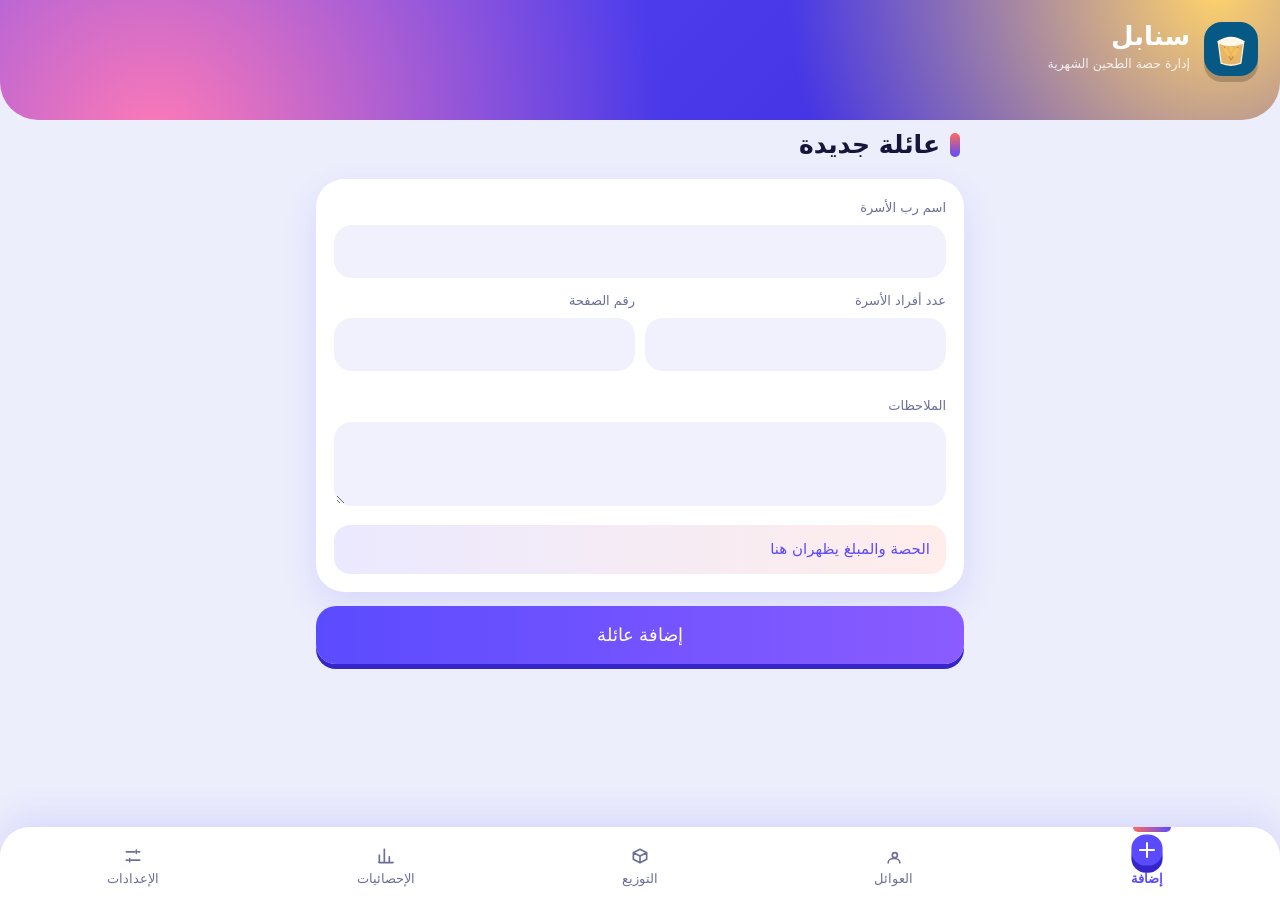
<file: app/src/main/assets/index.html>
<!doctype html><html lang="ar" dir="rtl" data-theme="light"><head>
<meta charset="utf-8"><meta name="viewport" content="width=device-width,initial-scale=1,viewport-fit=cover,user-scalable=no"><meta name="theme-color" content="#5b4bff"><title>سنابل | توزيع الطحين</title><link rel="icon" href="icon.svg" type="image/svg+xml"><link rel="stylesheet" href="style.css"></head><body>
<header><img src="icon.svg" alt=""><div><b>سنابل</b><small>إدارة حصة الطحين الشهرية</small></div></header><main>
<section id="p-home" class="page"><h1>عائلة جديدة</h1><div class="panel"><label>اسم رب الأسرة<input id="hName" autocomplete="off"></label><div class="two"><label>عدد أفراد الأسرة<input id="hMem" type="number" inputmode="numeric" min="1"></label><label>رقم الصفحة<input id="hPage" inputmode="numeric"></label></div><label>الملاحظات<textarea id="hNotes" rows="2"></textarea></label><div class="prev" id="hPrev">الحصة وحقّ المبلغ يظهران هنا</div></div><button class="btn big" id="hSave">إضافة عائلة</button></section>
<section id="p-fam" class="page"><h1>العوائل</h1><input id="famQ" class="search" placeholder="ابحث بالاسم أو رقم الصفحة…" autocomplete="off"><div class="two"><button class="btn ghost" id="famBk">نسخ احتياطي للعوائل</button><button class="btn ghost" id="famRs">استعادة العوائل</button></div><input type="file" id="famFile" accept=".json,application/json" hidden><p class="muted" id="famCount"></p><div id="famList"></div><button class="btn ghost" id="famMore" hidden>عرض المزيد</button></section>
<section id="p-dist" class="page"><h1>التوزيع</h1><div class="panel"><div class="two"><label>السنة<select id="dY"></select></label><label>الشهر<select id="dM"></select></label></div><label>اسم الموزع<input id="dBy" autocomplete="off"></label><p class="muted" id="dTime"></p></div><input id="dQ" class="search" placeholder="ابحث عن العائلة…" autocomplete="off"><div id="dRes"></div></section>
<section id="p-stats" class="page"><h1>الإحصائيات</h1><div class="two"><select id="sY"></select><select id="sM"></select></div><div id="sGrid" class="stats"></div><div id="sLists"></div><div class="panel"><h2>تصدير القوائم</h2><label>الصيغة<select id="xF"><option value="docx">Word (docx)</option><option value="xlsx">Excel (xlsx)</option><option value="pdf">PDF</option><option value="txt">نص (txt)</option><option value="html">HTML</option></select></label><label>القائمة<select id="xL"><option value="all">أسماء الأسر بالكامل</option><option value="full">المستلمة بالكامل</option><option value="part">المستلمة جزئياً</option><option value="none">غير المستلمة إطلاقاً</option></select></label><div class="tri"><button class="btn ghost ic" id="xDl">تنزيل</button><button class="btn ghost ic" id="xSh">مشاركة</button><button class="btn ghost ic" id="xPr">طباعة</button></div></div></section>
<section id="p-set" class="page"><h1>الإعدادات</h1><div class="panel"><h2>النسخ الاحتياطي</h2><div class="two"><button class="btn" id="bkFull">إنشاء نسخة احتياطية</button><button class="btn ghost" id="rsFull">استعادة النسخة الكاملة</button></div><input type="file" id="fullFile" accept=".json,application/json" hidden></div><div class="panel"><h2>مزامنة Google Sheets</h2><label>رابط الربط<input id="shUrl" dir="ltr" placeholder="https://script.google.com/macros/s/…/exec"></label><button class="btn" id="shSave">حفظ ربط الرابط</button><p>الحالة: <span id="shSt" class="chip">—</span></p><div class="two"><button class="btn ghost" id="shSync">مزامنة كل البيانات الآن</button><button class="btn ghost" id="shRest">استعادة من Google Sheets</button></div></div><div class="panel"><h2>إشعارات Telegram</h2><p class="muted">رمز البوت يحفظ على هذا الجهاز فقط.</p><label>رمز البوت<input id="tgTok" dir="ltr" type="password" autocomplete="off"></label><button class="btn" id="tgSave">حفظ الرمز</button></div><div class="panel"><h2>جسر Google Drive</h2><p class="muted">اختر مجلد النسخ الاحتياطية من مدير التخزين. إذا كان Google Drive مثبتاً سيظهر كمزوّد تخزين.</p><button class="btn" id="drivePick">اختيار مجلد Google Drive</button><p>الحالة: <span id="driveSt" class="chip">غير مربوط</span></p></div><button class="btn ghost" id="theme">تبديل المظهر (داكن / فاتح)</button></section>
</main><nav><i class="ind"></i><button data-p="home"><svg viewBox="0 0 24 24"><path d="M12 5v14M5 12h14"/></svg><span>إضافة</span></button><button data-p="fam"><svg viewBox="0 0 24 24"><path d="M16 11a3 3 0 1 0-6 0 3 3 0 0 0 6 0zM5 20c0-3 3-5 7-5s7 2 7 5"/></svg><span>العوائل</span></button><button data-p="dist"><svg viewBox="0 0 24 24"><path d="M4 8l8-4 8 4v8l-8 4-8-4zM4 8l8 4 8-4M12 12v8"/></svg><span>التوزيع</span></button><button data-p="stats"><svg viewBox="0 0 24 24"><path d="M4 20V11M10 20V4M16 20v-7M22 20H2"/></svg><span>الإحصائيات</span></button><button data-p="set"><svg viewBox="0 0 24 24"><path d="M4 7h10M18 7h2M4 17h2M10 17h10M16 5v4M8 15v4"/></svg><span>الإعدادات</span></button></nav><div id="modal"></div><div id="toast"></div><script src="app.js"></script></body></html>
</file>
<file: app/src/main/assets/style.css>
:root{--bg:#eceefc;--s1:#fff;--s2:#f0f1fd;--tx:#15163a;--mu:#6b6f99;--ac:#5b4bff;--ac2:#3626c9;--hot:#ff6b57;--hot2:#d24331;--ok:#0e9f60;--wa:#c27803;--no:#e0352b;--bd:#15163a1a;--sh:#5b4bff22;color-scheme:light}[data-theme=dark]{--bg:#0e0f22;--s1:#191a36;--s2:#23244a;--tx:#f1f1ff;--mu:#9a9dcc;--ac:#8b7dff;--ac2:#4a3be0;--ok:#3ddc97;--wa:#fbbf24;--no:#ff7a70;--bd:#ffffff1c;--sh:#0006;color-scheme:dark}*{box-sizing:border-box;-webkit-tap-highlight-color:transparent}html,body{margin:0;padding:0}body{margin:0;background:var(--bg);color:var(--tx);font:400 15px/1.65 system-ui,-apple-system,'Segoe UI',Tahoma,sans-serif;padding-bottom:104px;min-height:100vh}header{display:flex;gap:14px;align-items:center;padding:calc(env(safe-area-inset-top) + 22px) 22px 44px;color:#fff;border-radius:0 0 38px 38px;background:radial-gradient(circle at 12% 120%,#ff7ab6 0,transparent 45%),radial-gradient(circle at 95% -10%,#ffd36b 0,transparent 35%),linear-gradient(135deg,#5b4bff,#3a2ad6)}header img{width:54px;height:54px;border-radius:18px;box-shadow:0 6px 0 #0003}header b{font-size:26px;font-weight:700;display:block;line-height:1.1}header small{opacity:.85;font-weight:300}main{max-width:680px;margin:-22px auto 0;padding:0 16px}h1{font-size:25px;font-weight:700;margin:26px 4px 14px}h1:before{content:"";display:inline-block;width:10px;height:24px;border-radius:6px;background:linear-gradient(var(--hot),var(--ac));margin-inline-end:10px;vertical-align:-4px}h2{font-size:16px;margin:0 0 12px}.page{display:none}.page.on{display:block;animation:in .35s ease}@keyframes in{from{opacity:0;transform:translateY(16px)}}.panel,.card,.dc,.grp{background:var(--s1);border-radius:28px;padding:18px;margin-bottom:14px;box-shadow:0 14px 34px var(--sh)}.card{border-inline-start:7px solid var(--ac)}.dc{border-inline-start:7px solid var(--hot)}.grp{background:var(--s2);border:2px dashed var(--ac)}label{display:block;font-size:13px;font-weight:500;color:var(--mu);margin-bottom:12px}input,select,textarea{width:100%;margin-top:6px;padding:14px 16px;border-radius:18px;border:2px solid transparent;background:var(--s2);color:var(--tx);font:inherit;outline:0;transition:.2s}input:focus,select:focus,textarea:focus{border-color:var(--ac);background:var(--s1);box-shadow:0 0 0 5px #5b4bff22}textarea{resize:vertical;min-height:84px}.search{margin:0 0 14px;padding:16px 18px;border-radius:22px;background:var(--s1);box-shadow:0 8px 22px var(--sh)}.two{display:grid;grid-template-columns:1fr 1fr;gap:10px;margin-bottom:12px}.btn{width:100%;padding:14px;border:0;border-radius:20px;font:600 15px inherit;color:#fff;background:var(--ac);box-shadow:0 5px 0 var(--ac2);cursor:pointer;transition:transform .12s,box-shadow .12s}.btn:active{transform:translateY(5px);box-shadow:0 0 0 var(--ac2)}.btn.ghost{background:var(--s1);color:var(--ac);border:2px solid var(--ac);box-shadow:0 4px 0 var(--ac)}.btn.danger{background:var(--hot);box-shadow:0 5px 0 var(--hot2)}.btn.big{padding:18px;font-size:18px;background:linear-gradient(90deg,var(--ac),#8a5cff)}.muted{color:var(--mu);font-size:13px}.prev{background:linear-gradient(90deg,#5b4bff1f,#ff6b571f);border-radius:16px;padding:12px 16px;font-weight:500;color:var(--ac)}.top{display:flex;justify-content:space-between;align-items:center;gap:8px}.top h3{margin:0;font-size:18px}.pg{background:var(--ac);color:#fff;border-radius:12px;padding:2px 12px;font-size:12px;font-weight:600;white-space:nowrap}.grid{display:grid;grid-template-columns:1fr 1fr;gap:8px;margin:14px 0}.grid div{background:var(--s2);border-radius:18px;padding:10px 14px}.grid i{display:block;font-style:normal;font-size:11px;color:var(--mu)}.grid b{font-weight:600}.acts{display:grid;grid-template-columns:repeat(4,1fr);gap:8px}.acts button{border:0;border-radius:16px;padding:11px 2px;font:600 12px inherit;color:#fff;cursor:pointer;box-shadow:0 4px 0 #0003}.acts button:nth-child(1){background:#2f80ff}.acts button:nth-child(2){background:#8a5cff}.acts button:nth-child(3){background:#0fb59a}.acts .d{background:var(--hot)!important}.lk{font-size:13px;font-weight:500;color:var(--ac);margin:0 0 10px}.nt{font-size:13px;color:var(--mu);margin:0 0 10px}.chip{display:inline-block;padding:3px 14px;border-radius:12px;font-size:12px;font-weight:600;background:var(--s2)}.s-full,.ready{background:#12b76a26;color:var(--ok)}.s-part{background:#f59e0b2b;color:var(--wa)}.s-none,.bad{background:#f0443826;color:var(--no)}.row2{display:flex;justify-content:space-between;gap:10px;padding:7px 0;border-bottom:1px solid var(--bd);font-size:14px}.row2 span:first-child{color:var(--mu)}.ck{display:flex;align-items:center;gap:12px;margin:10px 0 0;font-size:14px;font-weight:500;color:var(--tx);background:var(--s2);padding:13px;border-radius:18px}.ck input{width:26px;height:26px;margin:0;accent-color:var(--ac);border-radius:8px}.dc .btn{margin-top:14px}.grp>h4{margin:0 0 12px;color:var(--ac)}.stats{display:grid;grid-template-columns:1fr 1fr;gap:12px;margin:14px 0}.stats div{border-radius:26px;padding:18px;color:#fff;box-shadow:0 6px 0 #0002}.stats b{display:block;font-size:24px;font-weight:700}.stats span{font-size:12px;opacity:.9}.stats div:nth-child(1){background:#5b4bff}.stats div:nth-child(2){background:#0fb59a}.stats div:nth-child(3){background:#ff6b57}.stats div:nth-child(4){background:#f59e0b}details{background:var(--s1);border-radius:24px;padding:14px 18px;margin-bottom:12px;box-shadow:0 8px 22px var(--sh)}summary{font-weight:600;cursor:pointer}details ol{padding-inline-start:30px;max-height:340px;overflow:auto;margin:10px 0 0}details input{margin-top:12px}nav{position:fixed;bottom:0;left:0;right:0;display:grid;grid-template-columns:repeat(5,1fr);padding:10px 6px calc(8px + env(safe-area-inset-bottom));background:var(--s1);border-radius:30px 30px 0 0;box-shadow:0 -10px 34px var(--sh);z-index:5}nav .ind{position:absolute;top:0;right:0;width:20%;height:5px;transform:translateX(calc(var(--i,0)*-100%));transition:transform .4s}nav .ind:after{content:"";display:block;margin:0 auto;width:38px;height:5px;border-radius:0 0 6px 6px;background:linear-gradient(90deg,var(--hot),var(--ac))}nav button{display:flex;flex-direction:column;align-items:center;gap:2px;border:0;background:0;color:var(--mu);padding:6px 0;font:500 11px inherit;cursor:pointer}nav svg{width:26px;height:26px;fill:none;stroke:currentColor;stroke-width:2;stroke-linecap:round;stroke-linejoin:round;padding:3px;border-radius:12px}nav button.on{color:var(--ac);font-weight:700}nav button.on svg{background:var(--ac);stroke:#fff;transform:translateY(-6px) scale(1.2);box-shadow:0 6px 0 var(--ac2)}#modal{position:fixed;inset:0;background:#10112a99;backdrop-filter:blur(4px);display:none;align-items:flex-end;justify-content:center;z-index:9}#modal.on{display:flex}.sheet{background:var(--s1);width:100%;max-width:680px;border-radius:34px 34px 0 0;padding:26px 18px 30px;max-height:88vh;overflow:auto;animation:up .3s ease}.sheet h3{margin:0 0 14px}.sheet .row{display:grid;grid-template-columns:1fr 1fr;gap:10px;margin-top:14px}@keyframes up{from{transform:translateY(60%)}}#toast{position:fixed;top:calc(14px + env(safe-area-inset-top));left:50%;transform:translate(-50%,-120px);background:var(--tx);color:var(--bg);padding:12px 22px;border-radius:18px;font-weight:600;z-index:20;transition:.4s;max-width:90%;text-align:center}#toast.on{transform:translate(-50%,0)}select.hid{display:none}.pk{width:100%;margin-top:6px;display:flex;align-items:center;gap:12px;padding:10px 12px;border-radius:20px;border:2px solid transparent;background:var(--s2);color:var(--tx);font:500 15px inherit;cursor:pointer;text-align:start}.pk span{flex:1}.pk svg{width:20px;height:20px}.ph{display:flex;align-items:center;gap:12px;margin-bottom:16px}.g3{display:grid;grid-template-columns:repeat(3,1fr);gap:10px}.g5{display:grid;grid-template-columns:repeat(5,1fr);gap:9px}.pl{display:grid;gap:8px}.po{display:flex;align-items:center;justify-content:center;padding:12px;border:2px solid transparent;border-radius:18px;background:var(--s2);color:var(--tx);font:500 15px inherit;cursor:pointer}.po.on{border-color:var(--ac);background:#5b4bff18}.tile{min-height:54px}.num{aspect-ratio:1;border-radius:50%}.num.on{background:var(--ac);color:#fff}.tri{display:grid;grid-template-columns:repeat(3,1fr);gap:12px;margin-top:18px}.tri .btn{font-size:13px;margin:0}@media(max-width:430px){.acts{grid-template-columns:1fr 1fr}.stats{gap:8px}.stats div{padding:14px}.two{gap:8px}}
</file>
